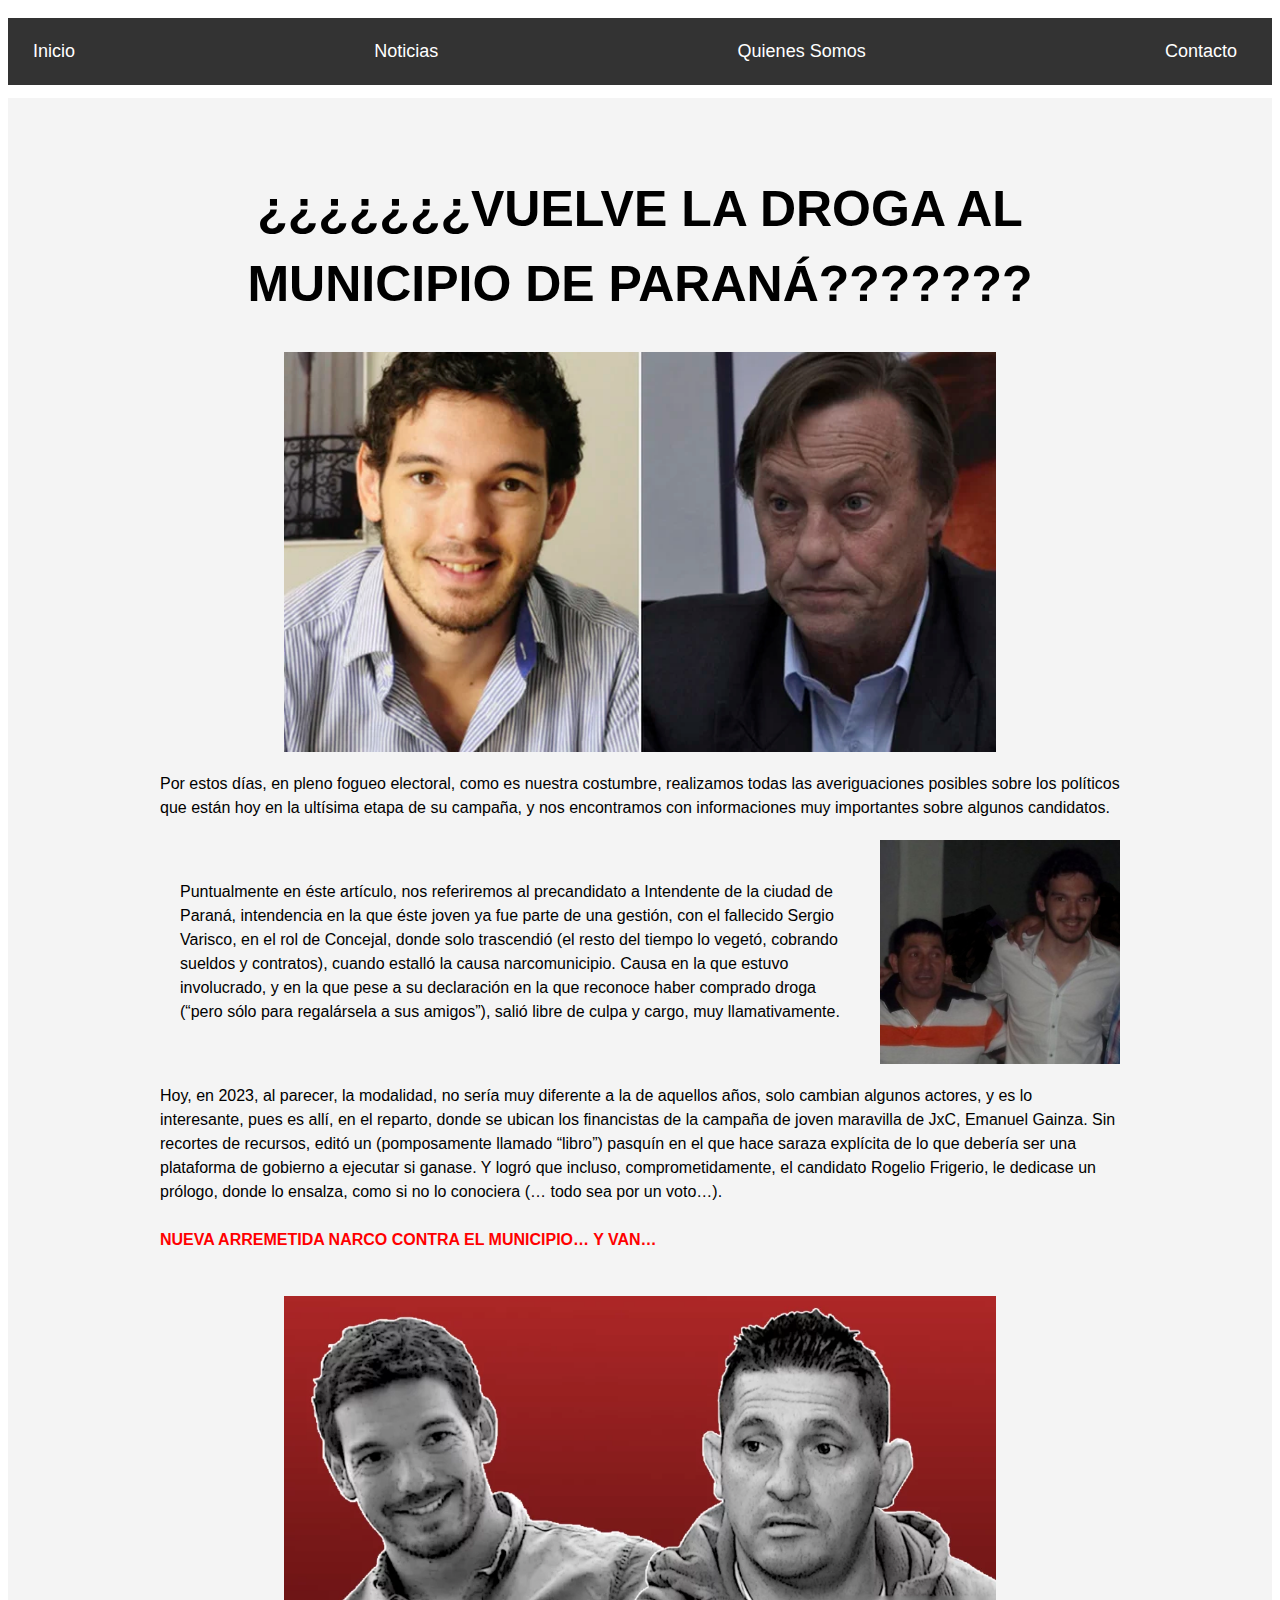
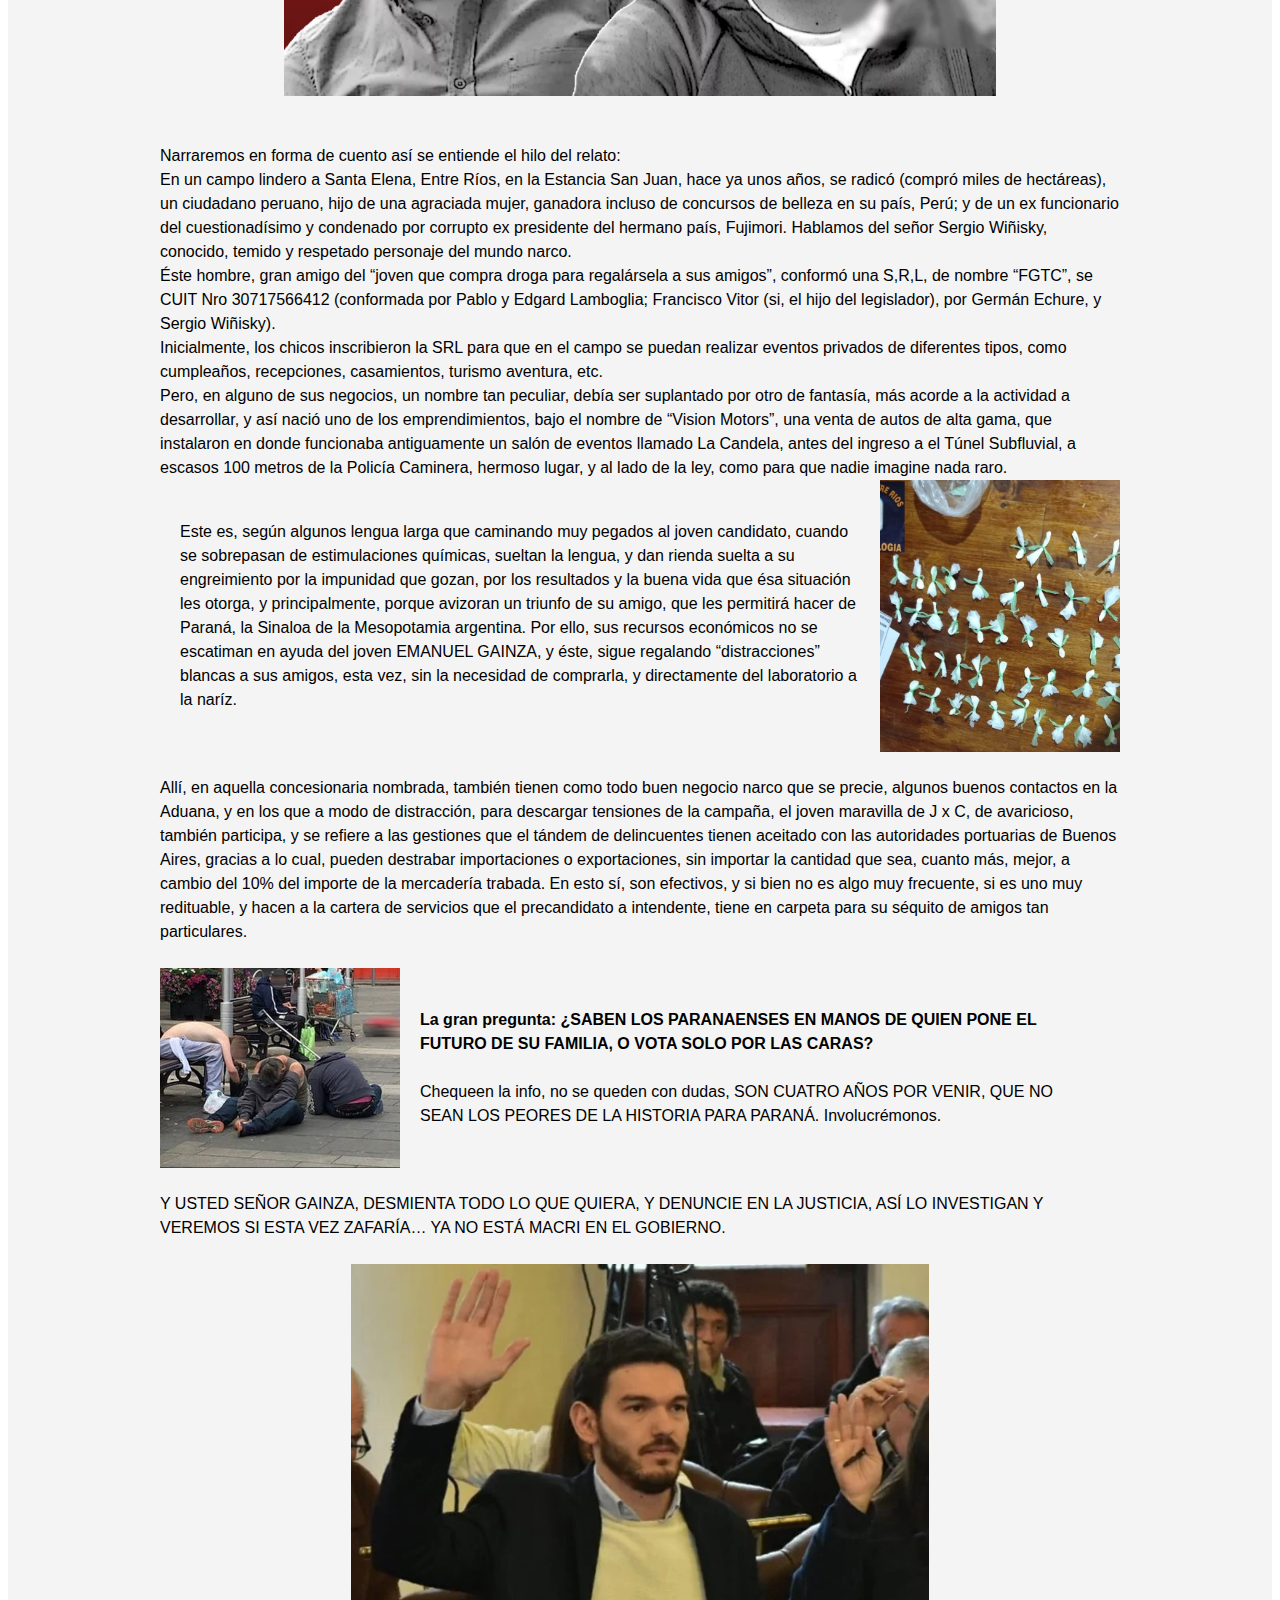
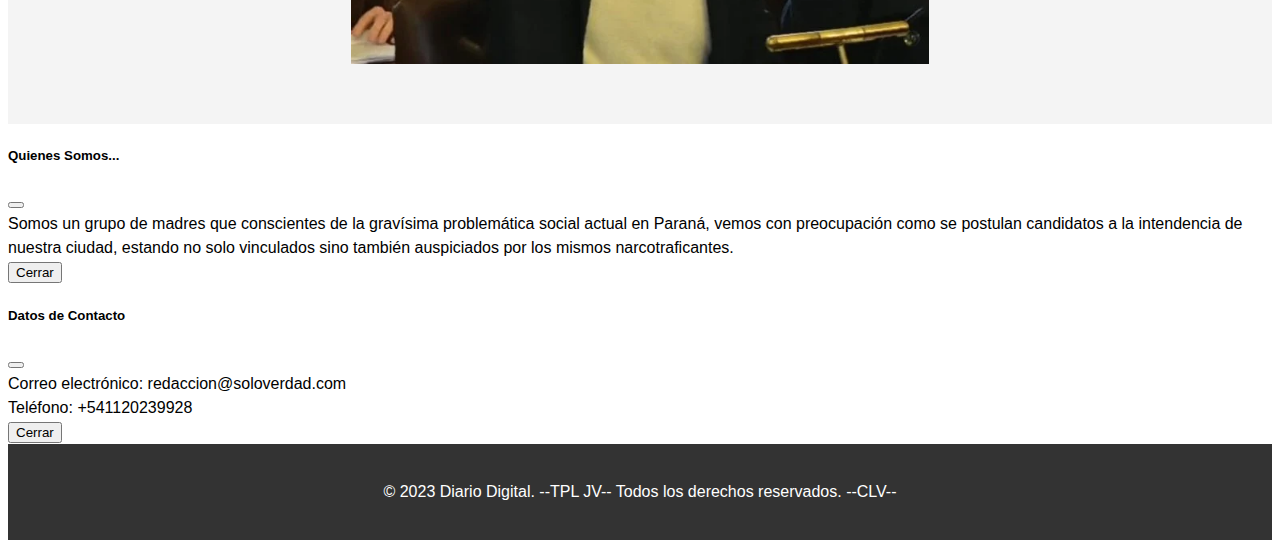
<file: Gainza=Droga/Gainza=Droga.html>
<!DOCTYPE html>
<html lang="en">

<head>
    <meta charset="UTF-8">
    <meta name="viewport" content="width=device-width, initial-scale=1.0">
    <link rel="stylesheet" href="styles2.css">
    <link href="https://cdn.jsdelivr.net/npm/bootstrap@5.0.2/dist/css/bootstrap.min.css" rel="stylesheet"
        integrity="sha384-EVSTQN3/azprG1Anm3QDgpJLIm9Nao0Yz1ztcQTwFspd3yD65VohhpuuCOmLASjC" crossorigin="anonymous">
    <title>Diario Digital Paraná</title>
</head>

<body>
    <header>
        <nav>
            <ul>
                <li><a href="../index.html">Inicio</a></li> <!-- ELEGIR A DONDE REDIRIGIR -->
                <li><a href="../Noticias.html">Noticias</a></li> <!-- ELEGIR A DONDE REDIRIGIR -->
                <li><a data-bs-toggle="modal" style="color:#fff;" data-bs-target="#staticBackdropOpinion">Quienes Somos</a></li> <!-- ELEGIR A DONDE REDIRIGIR -->
                <!-- SELECT INFO MODAL -->
                <li><a data-bs-toggle="modal" style="color:#fff;" data-bs-target="#staticBackdropContact">Contacto</a></li> <!-- ELEGIR A DONDE REDIRIGIR -->
                              <!-- SELECT INFO MODAL -->
            </ul>
        </nav>
    </header>

    <section class="news-section">
        <div class="container">
            <h1>¿¿¿¿¿¿¿VUELVE LA DROGA AL MUNICIPIO DE PARANÁ???????</h1>
            <h6></h6>

            <div class="image-landing">
                <img src="partida.webp" alt="luchi" class="img-fluid">
            </div>
            <p>
              Por estos días, en pleno fogueo electoral, como es nuestra costumbre, realizamos todas las averiguaciones posibles sobre los políticos que están hoy en la ultísima etapa de su campaña, y nos encontramos con informaciones muy importantes sobre algunos candidatos.
  
              <br>
              <div class="with-picture">
              <div class="content">
              <p> Puntualmente en éste artículo, nos referiremos al precandidato a Intendente de la ciudad de Paraná, intendencia en la que éste  joven ya fue parte de una gestión, con el fallecido Sergio Varisco, en el rol de Concejal, donde solo trascendió (el resto del tiempo lo vegetó, cobrando sueldos y contratos), cuando estalló la causa narcomunicipio. Causa en la que estuvo involucrado, y en la que pese a su declaración en la que reconoce haber comprado droga (“pero sólo para regalársela a sus amigos”), salió libre de culpa y cargo, muy llamativamente.
              </p>
              </div>
              <img src="gainzaycelis-1.jpg" alt="gainza con celis" class="img-fluid">
              </div>
            </p>
              <p>
              Hoy, en 2023, al parecer, la modalidad, no sería muy diferente a la de aquellos años, solo cambian algunos actores, y es lo interesante, pues es allí, en el reparto, donde se ubican los financistas de la campaña de joven maravilla de JxC, Emanuel Gainza. Sin recortes de recursos, editó un (pomposamente llamado “libro”) pasquín en el que hace saraza explícita de lo que debería ser una plataforma de gobierno a ejecutar si ganase. Y logró que incluso, comprometidamente, el candidato Rogelio Frigerio, le dedicase un prólogo, donde lo ensalza, como si no lo conociera (… todo sea por un voto…).
              <br><br>

              <strong style="color: red
              ;">NUEVA ARREMETIDA NARCO CONTRA EL MUNICIPIO… Y VAN…</strong>
              <br><br>
              <div class="image-landing">
                <img src="gainza celis.webp" alt="luchi" class="img-fluid">
            </div>
              <br><br>

              Narraremos en forma de cuento así se entiende el hilo del relato:
              <br>
              En un campo lindero a Santa Elena, Entre Ríos, en la Estancia San Juan, hace ya unos años, se radicó (compró miles de hectáreas), un ciudadano peruano, hijo de una agraciada mujer, ganadora incluso de concursos de belleza en su país, Perú; y de un ex funcionario del cuestionadísimo y condenado por corrupto ex presidente del hermano país, Fujimori. Hablamos del señor Sergio Wiñisky, conocido, temido y respetado personaje del mundo narco.
              <br>
              Éste hombre, gran amigo del “joven que compra droga para regalársela a sus amigos”, conformó una S,R,L, de nombre “FGTC”, se CUIT Nro 30717566412 (conformada por Pablo y Edgard Lamboglia; Francisco Vitor (si, el hijo del legislador), por Germán Echure, y Sergio Wiñisky).
              <br>
              Inicialmente, los chicos inscribieron la SRL para que en el campo se puedan realizar eventos privados de diferentes tipos, como cumpleaños, recepciones,  casamientos, turismo aventura, etc. 
              <br>
              Pero, en alguno de sus negocios, un nombre tan peculiar, debía ser suplantado por otro de fantasía, más acorde a la actividad a desarrollar, y así nació uno de los emprendimientos, bajo el nombre de “Vision Motors”, una venta de autos de alta gama, que instalaron en donde funcionaba antiguamente un salón de eventos llamado La Candela, antes del ingreso a el Túnel Subfluvial, a escasos 100 metros de la Policía Caminera, hermoso lugar, y al lado de la ley, como para que nadie imagine nada raro.
              <br>
              <div class="with-picture">
                <div class="content">
                <p>               Este es, según algunos lengua larga que caminando muy pegados al joven candidato, cuando se sobrepasan de estimulaciones químicas, sueltan la lengua, y dan rienda suelta a su engreimiento por la impunidad que gozan, por los resultados y la buena vida que ésa situación les otorga, y principalmente, porque avizoran un triunfo de su amigo, que les permitirá hacer de Paraná, la Sinaloa de la Mesopotamia argentina. Por ello, sus recursos económicos no se escatiman en ayuda del joven EMANUEL GAINZA, y éste, sigue regalando “distracciones” blancas a sus amigos, esta vez, sin la necesidad de comprarla, y directamente del laboratorio a la naríz.
                </p>
                </div>
                <img src="droga.jpg" alt="gainza con celis" class="img-fluid">
                </div>
              <br>
              Allí, en aquella concesionaria nombrada, también tienen como todo buen negocio narco que se precie, algunos buenos contactos en la Aduana, y en los que a modo de distracción, para descargar tensiones de la campaña, el joven maravilla de J x C, de avaricioso, también participa, y se refiere a las gestiones que el tándem de delincuentes tienen aceitado con las autoridades portuarias de Buenos Aires, gracias a lo cual, pueden destrabar importaciones o exportaciones, sin importar la cantidad que sea, cuanto más, mejor, a cambio del 10% del importe de la mercadería trabada. En esto sí, son efectivos, y si bien no es algo muy frecuente, si es uno muy redituable, y hacen a la cartera de servicios que el precandidato a intendente, tiene en carpeta para su séquito de amigos tan particulares.
              <br><br>
              <div class="with-picture">
                <img src="drogados.jpg" alt="gainza con celis" class="img-fluid">
                <div class="content">
                <p>  <strong>La gran pregunta: ¿SABEN LOS PARANAENSES EN MANOS DE QUIEN PONE EL FUTURO DE SU FAMILIA, O VOTA SOLO POR LAS CARAS?</strong>
                  <br><br>
                  Chequeen la info, no se queden con dudas, SON CUATRO AÑOS POR VENIR, QUE NO SEAN LOS PEORES DE LA HISTORIA PARA PARANÁ. Involucrémonos.
                  <br>
                </p>
                </div>
                
                </div>
             <br>
              Y USTED SEÑOR GAINZA, DESMIENTA TODO LO QUE QUIERA, Y DENUNCIE EN LA JUSTICIA, ASÍ LO INVESTIGAN Y VEREMOS SI ESTA VEZ ZAFARÍA… YA NO ESTÁ MACRI EN EL GOBIERNO.
              <br><br>
              <div class="image-landing">
                <img src="gainzatribunal.webp" alt="luchi" class="img-fluid">
            </div>
            
            </p> 



        </div>
    </section>

      <!-- Modal Quienes Somos-->
  <div class="modal fade" id="staticBackdropOpinion" data-bs-backdrop="static" data-bs-keyboard="false" tabindex="-1" aria-labelledby="staticBackdropLabel" aria-hidden="true">
    <div class="modal-dialog">
      <div class="modal-content">
        <div class="modal-header">
          <h5 class="modal-title" id="staticBackdropLabel">Quienes Somos...</h5>
          <button type="button" class="btn-close" data-bs-dismiss="modal" aria-label="Close"></button>
        </div>
        <div class="modal-body">
          Somos un grupo de madres que conscientes de la gravísima problemática social actual en Paraná, vemos con preocupación como se postulan candidatos a la intendencia de nuestra ciudad, estando no solo vinculados sino también auspiciados por los mismos narcotraficantes.
        </div>
        <div class="modal-footer">
          <button type="button" class="btn btn-secondary" data-bs-dismiss="modal">Cerrar</button>
          <!-- <button type="button" class="btn btn-primary">Understood</button> -->
        </div>
      </div>
    </div>
  </div>
  <!-- Modal Contact-->
  <div class="modal fade" id="staticBackdropContact" data-bs-backdrop="static" data-bs-keyboard="false" tabindex="-1" aria-labelledby="staticBackdropLabel" aria-hidden="true">
    <div class="modal-dialog">
      <div class="modal-content">
        <div class="modal-header">
          <h5 class="modal-title" id="staticBackdropLabel">Datos de Contacto</h5>
          <button type="button" class="btn-close" data-bs-dismiss="modal" aria-label="Close"></button>
        </div>
        <div class="modal-body">
          Correo electrónico: redaccion@soloverdad.com
          <br>
          Teléfono: +541120239928
        </div>
        <div class="modal-footer">
          <button type="button" class="btn btn-secondary" data-bs-dismiss="modal">Cerrar</button>
        </div>
      </div>
    </div>
  </div>
    <footer>
        <p>&copy; 2023 Diario Digital. --TPL JV-- Todos los derechos reservados. --CLV--</p>
    </footer>

    <script src="https://cdn.jsdelivr.net/npm/@popperjs/core@2.9.2/dist/umd/popper.min.js"
        integrity="sha384-IQsoLXl5PILFhosVNubq5LC7Qb9DXgDA9i+tQ8Zj3iwWAwPtgFTxbJ8NT4GN1R8p"
        crossorigin="anonymous"></script>
    <script src="https://cdn.jsdelivr.net/npm/bootstrap@5.0.2/dist/js/bootstrap.min.js"
        integrity="sha384-cVKIPhGWiC2Al4u+LWgxfKTRIcfu0JTxR+EQDz/bgldoEyl4H0zUF0QKbrJ0EcQF"
        crossorigin="anonymous"></script>
</body>

</html>
</file>
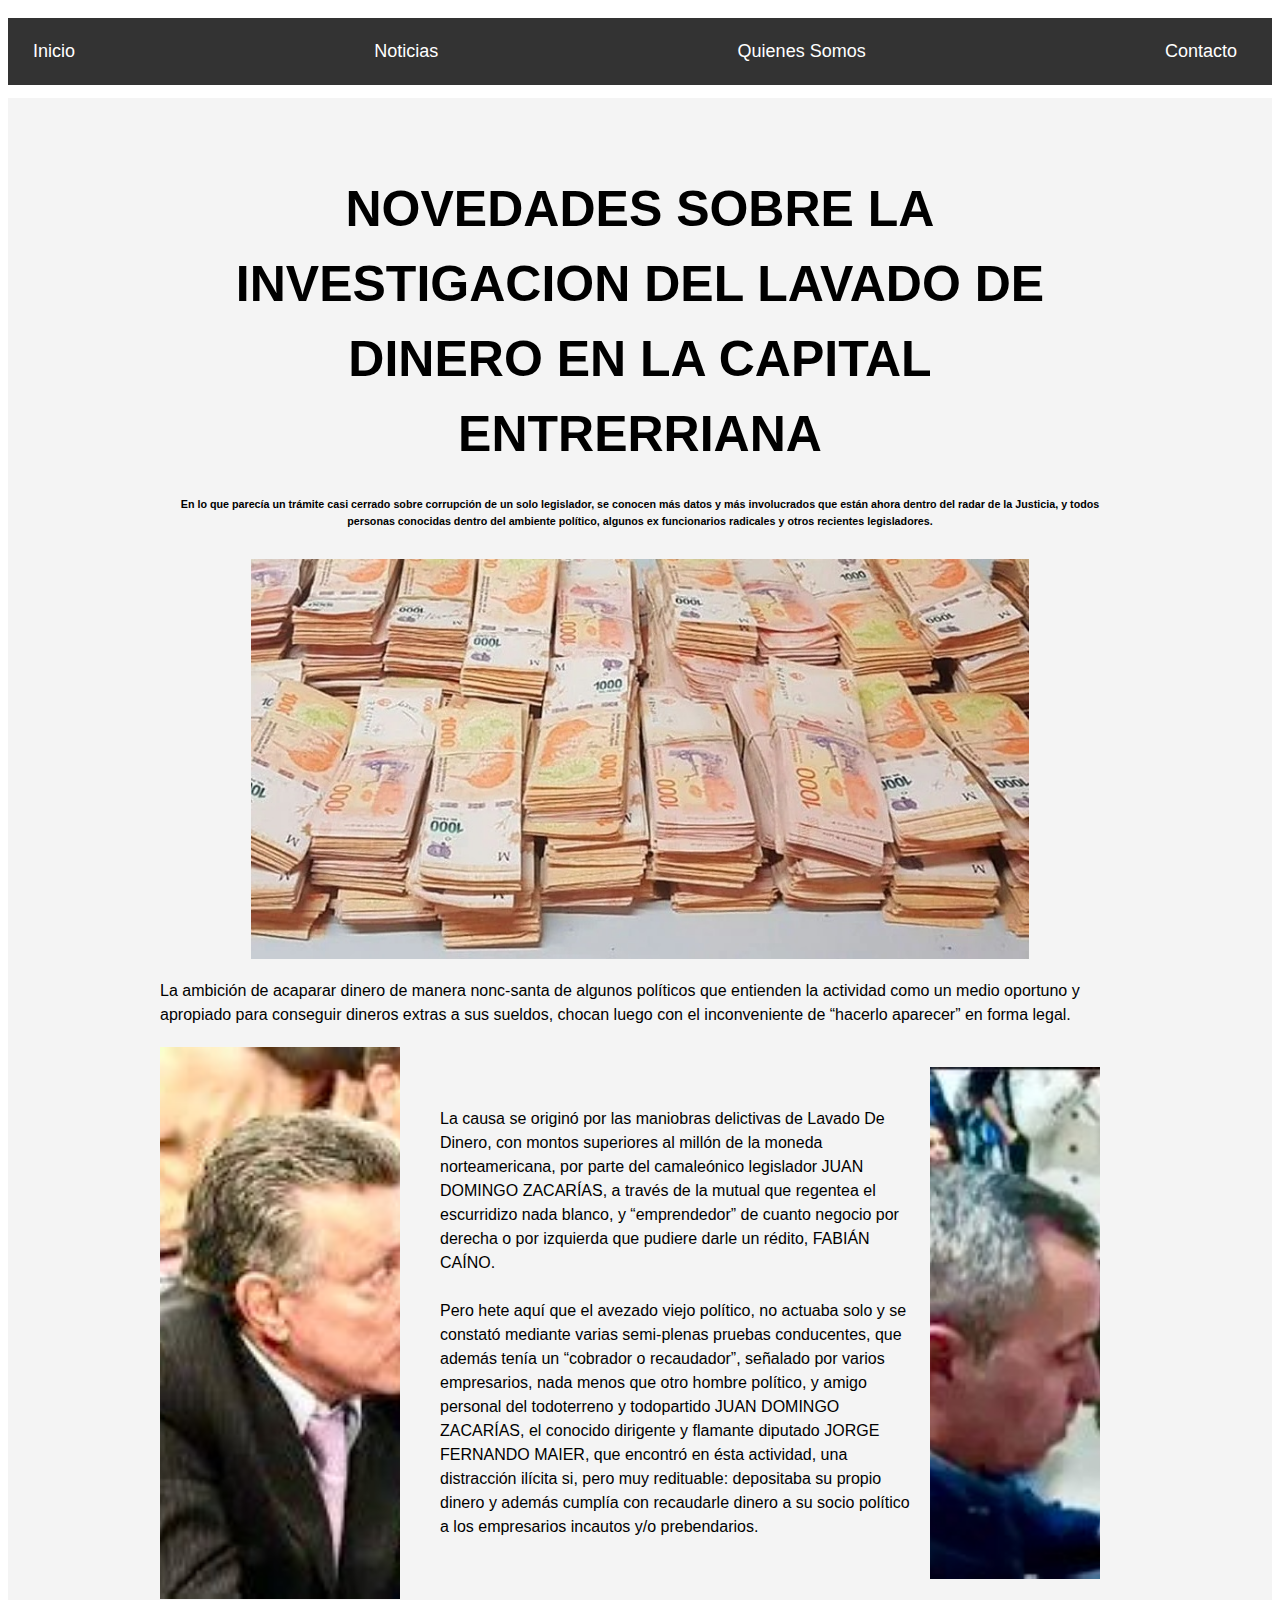
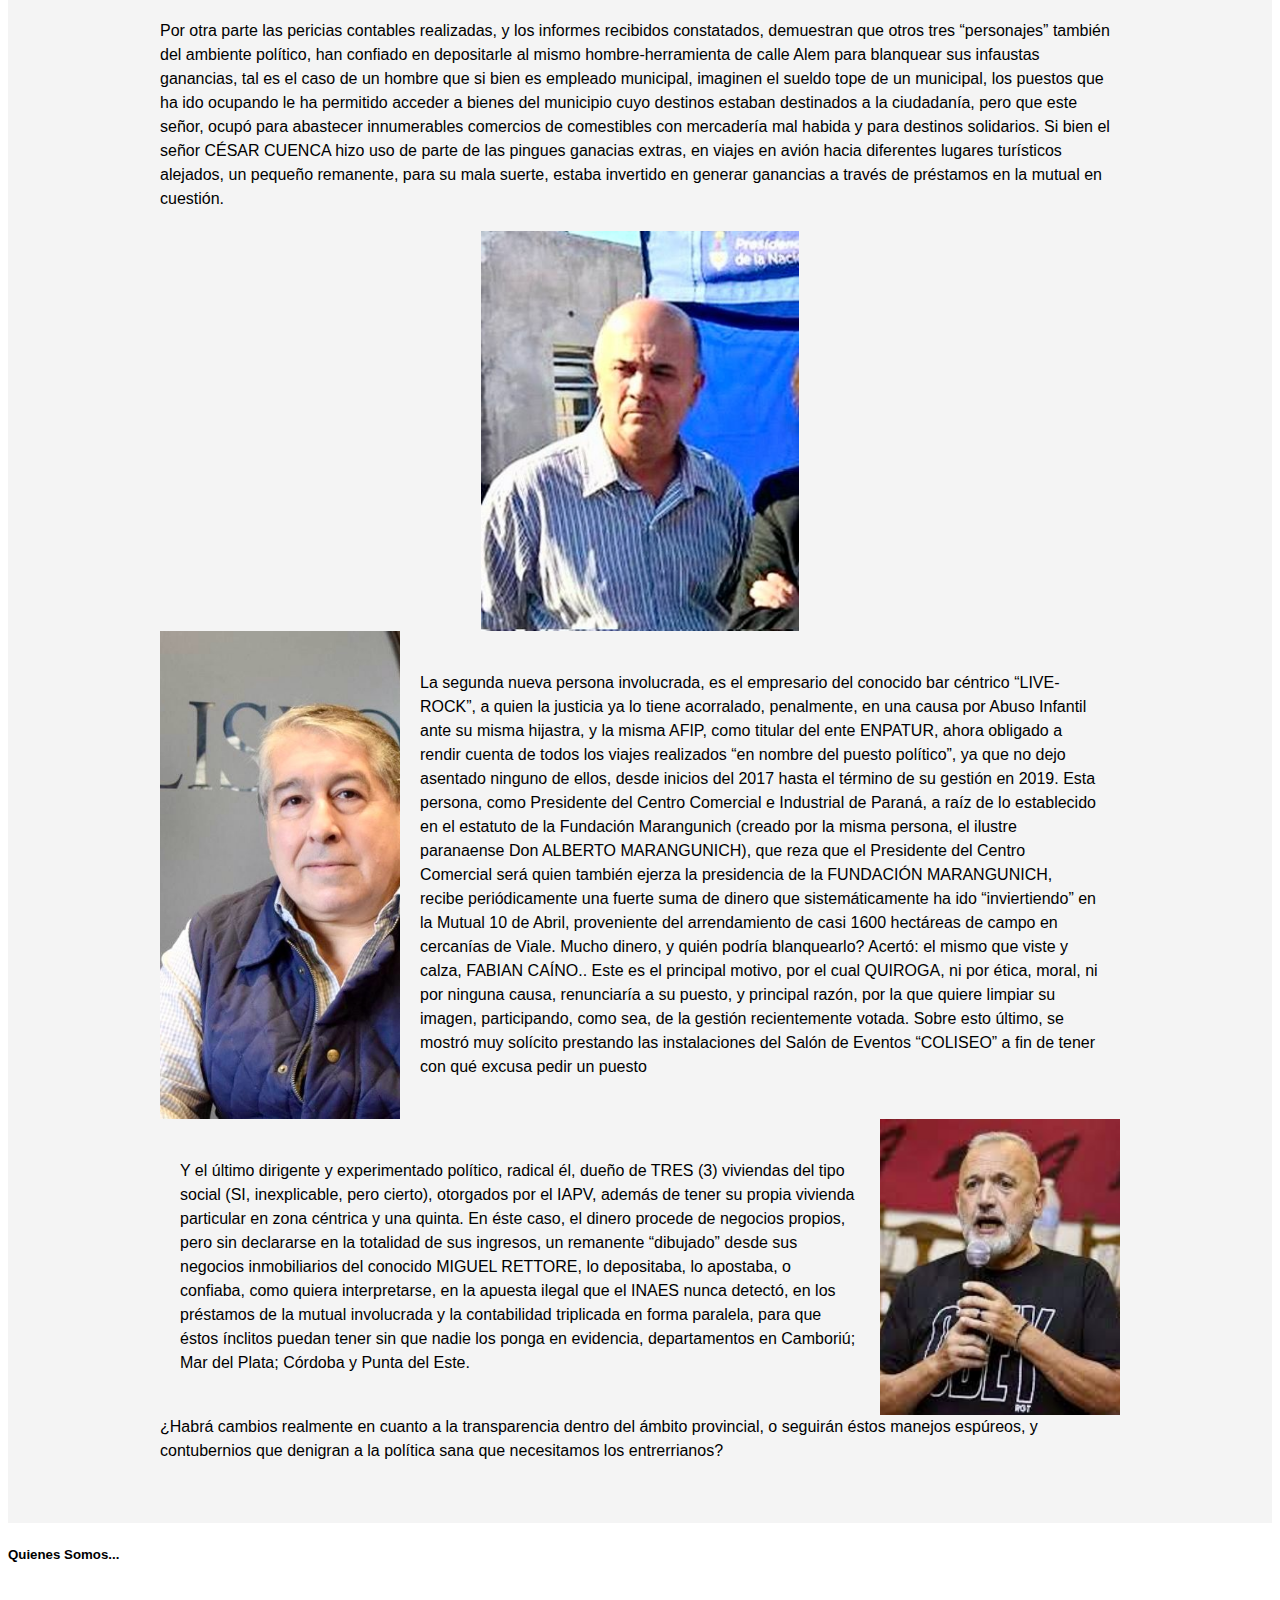
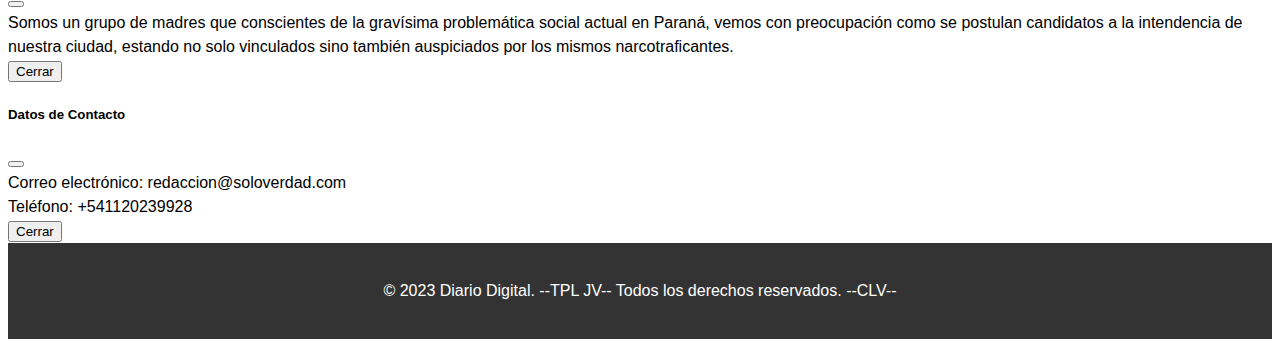
<file: Lavado-De-Dinero-Parana/Novedades.html>
<!DOCTYPE html>
<html lang="en">

<head>
    <meta charset="UTF-8">
    <meta name="viewport" content="width=device-width, initial-scale=1.0">
    <link rel="stylesheet" href="styles1.css">
    <link href="https://cdn.jsdelivr.net/npm/bootstrap@5.0.2/dist/css/bootstrap.min.css" rel="stylesheet"
        integrity="sha384-EVSTQN3/azprG1Anm3QDgpJLIm9Nao0Yz1ztcQTwFspd3yD65VohhpuuCOmLASjC" crossorigin="anonymous">
    <title>Diario Digital Paraná</title>
</head>

<body>
    <header>
        <nav>
            <ul>
                <li><a href="../index.html">Inicio</a></li> <!-- ELEGIR A DONDE REDIRIGIR -->
                <li><a href="../Noticias.html">Noticias</a></li> <!-- ELEGIR A DONDE REDIRIGIR -->
                <li><a data-bs-toggle="modal" style="color:#fff;" data-bs-target="#staticBackdropOpinion">Quienes Somos</a></li> <!-- ELEGIR A DONDE REDIRIGIR -->
                <!-- SELECT INFO MODAL -->
                <li><a data-bs-toggle="modal" style="color:#fff;" data-bs-target="#staticBackdropContact">Contacto</a></li> <!-- ELEGIR A DONDE REDIRIGIR -->
                              <!-- SELECT INFO MODAL -->
            </ul>
        </nav>
    </header>

    <section class="news-section">
        <div class="container">
            <h1>NOVEDADES SOBRE LA INVESTIGACION DEL LAVADO DE DINERO EN LA CAPITAL ENTRERRIANA</h1>
            <h6>En lo que parecía un trámite casi cerrado sobre corrupción de un solo legislador, se conocen más datos y más involucrados que están ahora dentro del radar de la Justicia, y todos personas conocidas dentro del ambiente político, algunos ex funcionarios radicales y otros recientes legisladores.</h6>

            <div class="image-landing">
                <img src="dinerosucio.jpg" alt="luchi" class="img-fluid">
            </div>
            <p>

La ambición de acaparar dinero de manera nonc-santa de algunos políticos que entienden la actividad como un medio oportuno y apropiado para conseguir dineros extras a sus sueldos, chocan luego con el inconveniente de “hacerlo aparecer” en forma legal.

<div class="with-picture">
  <img src="Zacarias.jpeg" alt="Zacarias" class="img-fluid">
<div class="content">
  <div class="with-picture">
    <div class="content">
      <p>
        
        La causa se originó por las maniobras delictivas de Lavado De Dinero, con montos superiores al millón de la moneda norteamericana, por parte del camaleónico legislador JUAN DOMINGO ZACARÍAS, a través de la mutual que regentea el escurridizo nada blanco, y “emprendedor” de cuanto negocio por derecha o por izquierda que pudiere darle un rédito, FABIÁN CAÍNO.
        <br><br>
        Pero hete aquí que el avezado viejo político, no actuaba solo y se constató mediante varias semi-plenas pruebas conducentes, que además tenía un “cobrador o recaudador”, señalado por varios empresarios, nada menos que otro hombre político, y amigo personal del todoterreno y todopartido JUAN DOMINGO ZACARÍAS, el conocido dirigente y flamante diputado JORGE FERNANDO MAIER, que encontró en ésta actividad, una distracción ilícita si, pero muy redituable: depositaba su propio dinero y además cumplía con recaudarle dinero a su socio político a los empresarios incautos y/o prebendarios.
      </p>
      </div>
    <img src="Meier.jpeg" alt="Meier" class="img-fluid">
  
  </div>
</div>
</div>



    <p>
      
      Por otra parte las pericias contables realizadas, y los informes recibidos constatados, demuestran que otros tres “personajes” también del ambiente político, han confiado en depositarle al mismo hombre-herramienta de calle Alem para blanquear sus infaustas ganancias, tal es el caso de un hombre que si bien es empleado municipal, imaginen el sueldo tope de un municipal, los puestos que ha ido ocupando le ha permitido acceder a bienes del municipio cuyo destinos estaban destinados a la ciudadanía, pero que este señor, ocupó para abastecer innumerables comercios de comestibles con mercadería mal habida y para destinos solidarios. Si bien el señor CÉSAR CUENCA hizo uso de parte de las pingues ganacias extras, en viajes en avión hacia diferentes lugares turísticos alejados, un pequeño remanente, para su mala suerte, estaba invertido en generar ganancias a través de préstamos en la mutual en cuestión.
  
    </p>
  
<div class="image-landing">
  <img src="Cuenca.jpeg" alt="Cuenca" class="img-fluid">
</div>


<div class="with-picture">
  <img src="Quiroga.jpeg" alt="Quiroga" class="img-fluid">
  <div class="content">
    <p>
      La segunda nueva persona involucrada, es el empresario del conocido bar céntrico “LIVE-ROCK”, a quien la justicia ya lo tiene acorralado, penalmente, en una causa por Abuso Infantil ante su misma hijastra, y la misma AFIP, como titular del ente ENPATUR, ahora obligado a rendir cuenta de todos los viajes realizados “en nombre del puesto político”, ya que no dejo asentado ninguno de ellos, desde inicios del 2017 hasta el término de su gestión en 2019. Esta persona, como Presidente del Centro Comercial e Industrial de Paraná, a raíz de lo establecido en el estatuto de la Fundación Marangunich (creado por la misma persona, el ilustre paranaense Don ALBERTO MARANGUNICH), que reza que el Presidente del Centro Comercial será quien también ejerza la presidencia de la FUNDACIÓN MARANGUNICH, recibe periódicamente una fuerte suma de dinero que sistemáticamente ha ido “inviertiendo” en la Mutual 10 de Abril, proveniente del arrendamiento de casi 1600 hectáreas de campo en cercanías de Viale. Mucho dinero, y quién podría blanquearlo? Acertó: el mismo que viste y calza, FABIAN CAÍNO.. Este es el principal motivo, por el cual QUIROGA, ni por ética, moral, ni por ninguna causa, renunciaría a su puesto, y principal razón, por la que quiere limpiar su imagen, participando, como sea, de la gestión recientemente votada. Sobre esto último, se mostró muy solícito prestando las instalaciones del Salón de Eventos “COLISEO” a fin de tener con qué excusa pedir un puesto
    </p>
    </div>
  

</div>


<div class="with-picture">
  <div class="content">
    <p>
      
      Y el último dirigente y experimentado político, radical él, dueño de TRES (3) viviendas del tipo social (SI, inexplicable, pero cierto), otorgados por el IAPV, además de tener su propia vivienda particular en zona céntrica y una quinta. En éste caso, el dinero procede de negocios propios, pero sin declararse en la totalidad de sus ingresos, un remanente “dibujado” desde sus negocios inmobiliarios del conocido MIGUEL RETTORE, lo depositaba, lo apostaba, o confiaba, como quiera interpretarse, en la apuesta ilegal que el INAES nunca detectó, en los préstamos de la mutual involucrada y la contabilidad triplicada en forma paralela, para que éstos ínclitos puedan tener sin que nadie los ponga en evidencia, departamentos en Camboriú; Mar del Plata; Córdoba y Punta del Este.
    </p>
    </div>
  <img src="Retore.jpeg" alt="Retore" class="img-fluid">

</div>



¿Habrá cambios realmente en cuanto a la transparencia dentro del ámbito provincial, o seguirán éstos manejos espúreos, y contubernios que denigran a la política sana que necesitamos los entrerrianos?

            </p> 



        </div>
    </section>

      <!-- Modal Quienes Somos-->
  <div class="modal fade" id="staticBackdropOpinion" data-bs-backdrop="static" data-bs-keyboard="false" tabindex="-1" aria-labelledby="staticBackdropLabel" aria-hidden="true">
    <div class="modal-dialog">
      <div class="modal-content">
        <div class="modal-header">
          <h5 class="modal-title" id="staticBackdropLabel">Quienes Somos...</h5>
          <button type="button" class="btn-close" data-bs-dismiss="modal" aria-label="Close"></button>
        </div>
        <div class="modal-body">
          Somos un grupo de madres que conscientes de la gravísima problemática social actual en Paraná, vemos con preocupación como se postulan candidatos a la intendencia de nuestra ciudad, estando no solo vinculados sino también auspiciados por los mismos narcotraficantes.
        </div>
        <div class="modal-footer">
          <button type="button" class="btn btn-secondary" data-bs-dismiss="modal">Cerrar</button>
          <!-- <button type="button" class="btn btn-primary">Understood</button> -->
        </div>
      </div>
    </div>
  </div>
  <!-- Modal Contact-->
  <div class="modal fade" id="staticBackdropContact" data-bs-backdrop="static" data-bs-keyboard="false" tabindex="-1" aria-labelledby="staticBackdropLabel" aria-hidden="true">
    <div class="modal-dialog">
      <div class="modal-content">
        <div class="modal-header">
          <h5 class="modal-title" id="staticBackdropLabel">Datos de Contacto</h5>
          <button type="button" class="btn-close" data-bs-dismiss="modal" aria-label="Close"></button>
        </div>
        <div class="modal-body">
          Correo electrónico: redaccion@soloverdad.com
          <br>
          Teléfono: +541120239928
        </div>
        <div class="modal-footer">
          <button type="button" class="btn btn-secondary" data-bs-dismiss="modal">Cerrar</button>
        </div>
      </div>
    </div>
  </div>
    <footer>
        <p>&copy; 2023 Diario Digital. --TPL JV-- Todos los derechos reservados. --CLV--</p>
    </footer>

    <script src="https://cdn.jsdelivr.net/npm/@popperjs/core@2.9.2/dist/umd/popper.min.js"
        integrity="sha384-IQsoLXl5PILFhosVNubq5LC7Qb9DXgDA9i+tQ8Zj3iwWAwPtgFTxbJ8NT4GN1R8p"
        crossorigin="anonymous"></script>
    <script src="https://cdn.jsdelivr.net/npm/bootstrap@5.0.2/dist/js/bootstrap.min.js"
        integrity="sha384-cVKIPhGWiC2Al4u+LWgxfKTRIcfu0JTxR+EQDz/bgldoEyl4H0zUF0QKbrJ0EcQF"
        crossorigin="anonymous"></script>
</body>

</html>
</file>
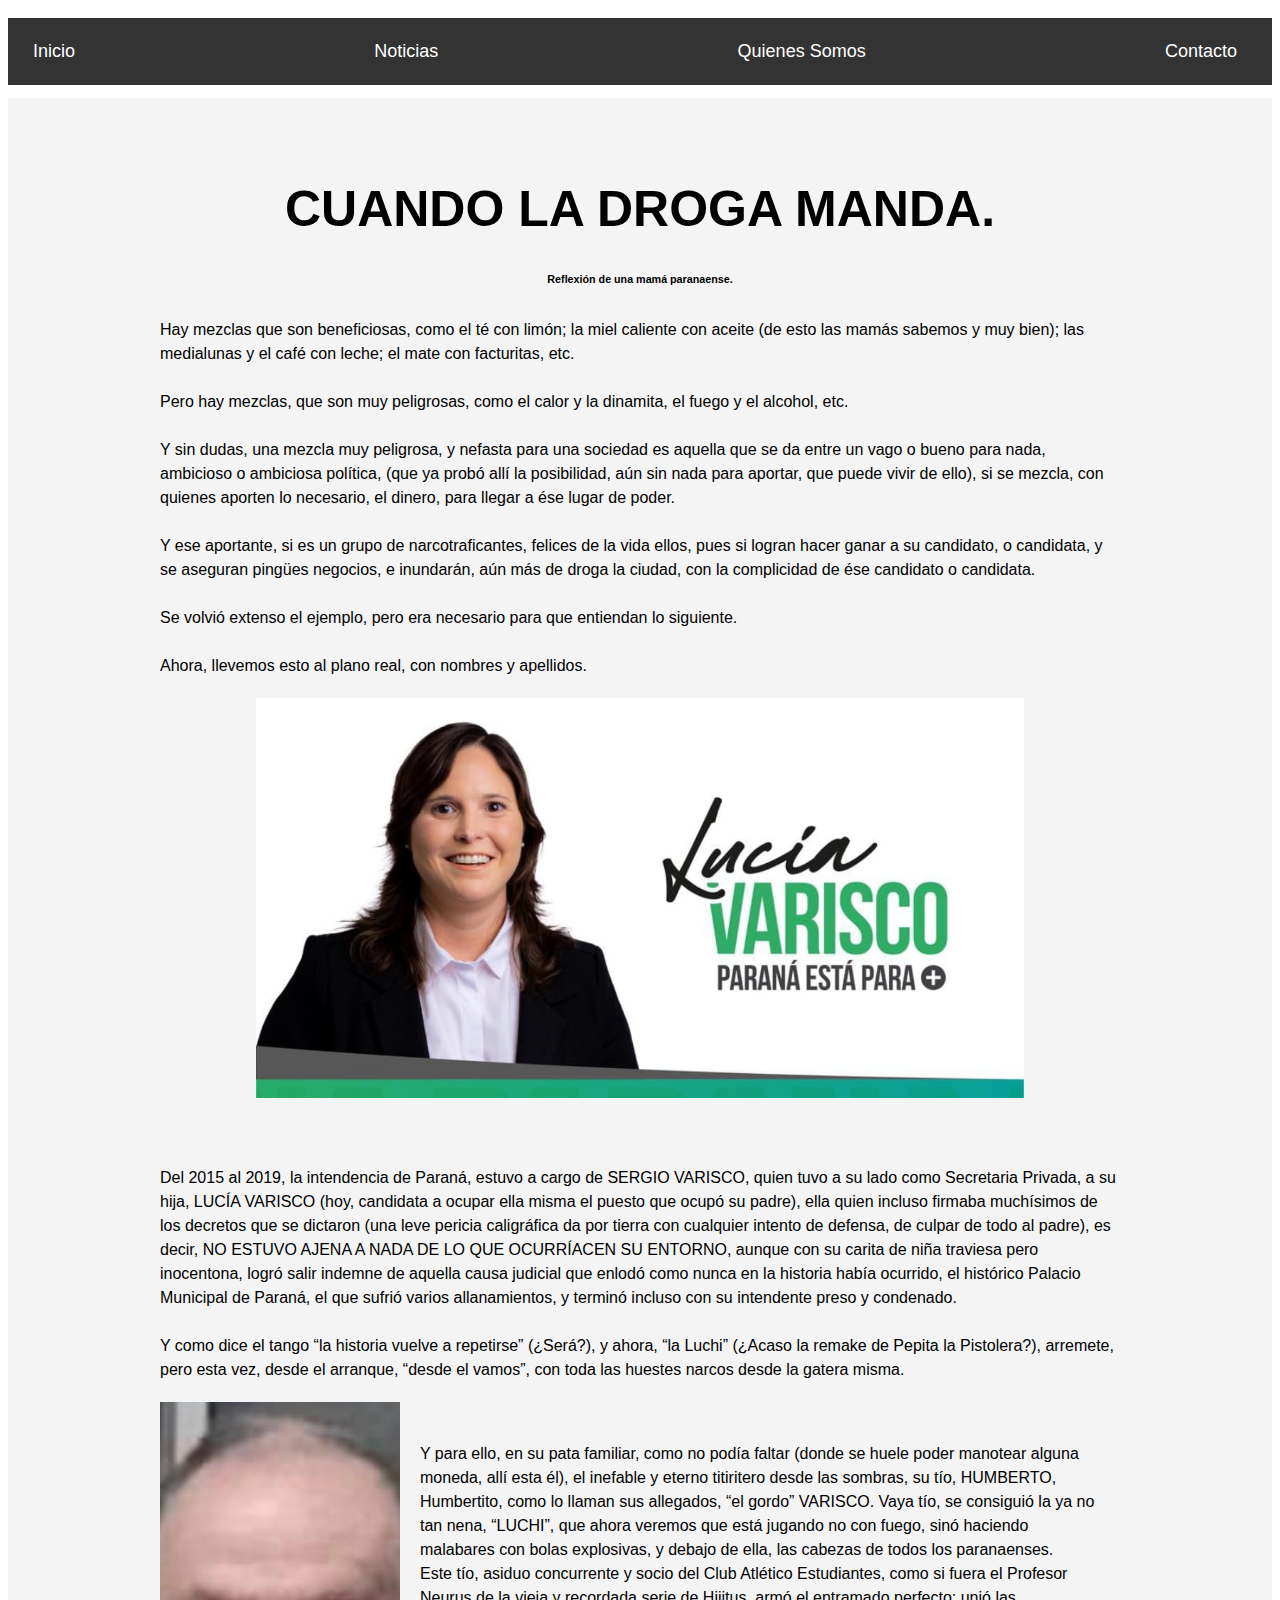
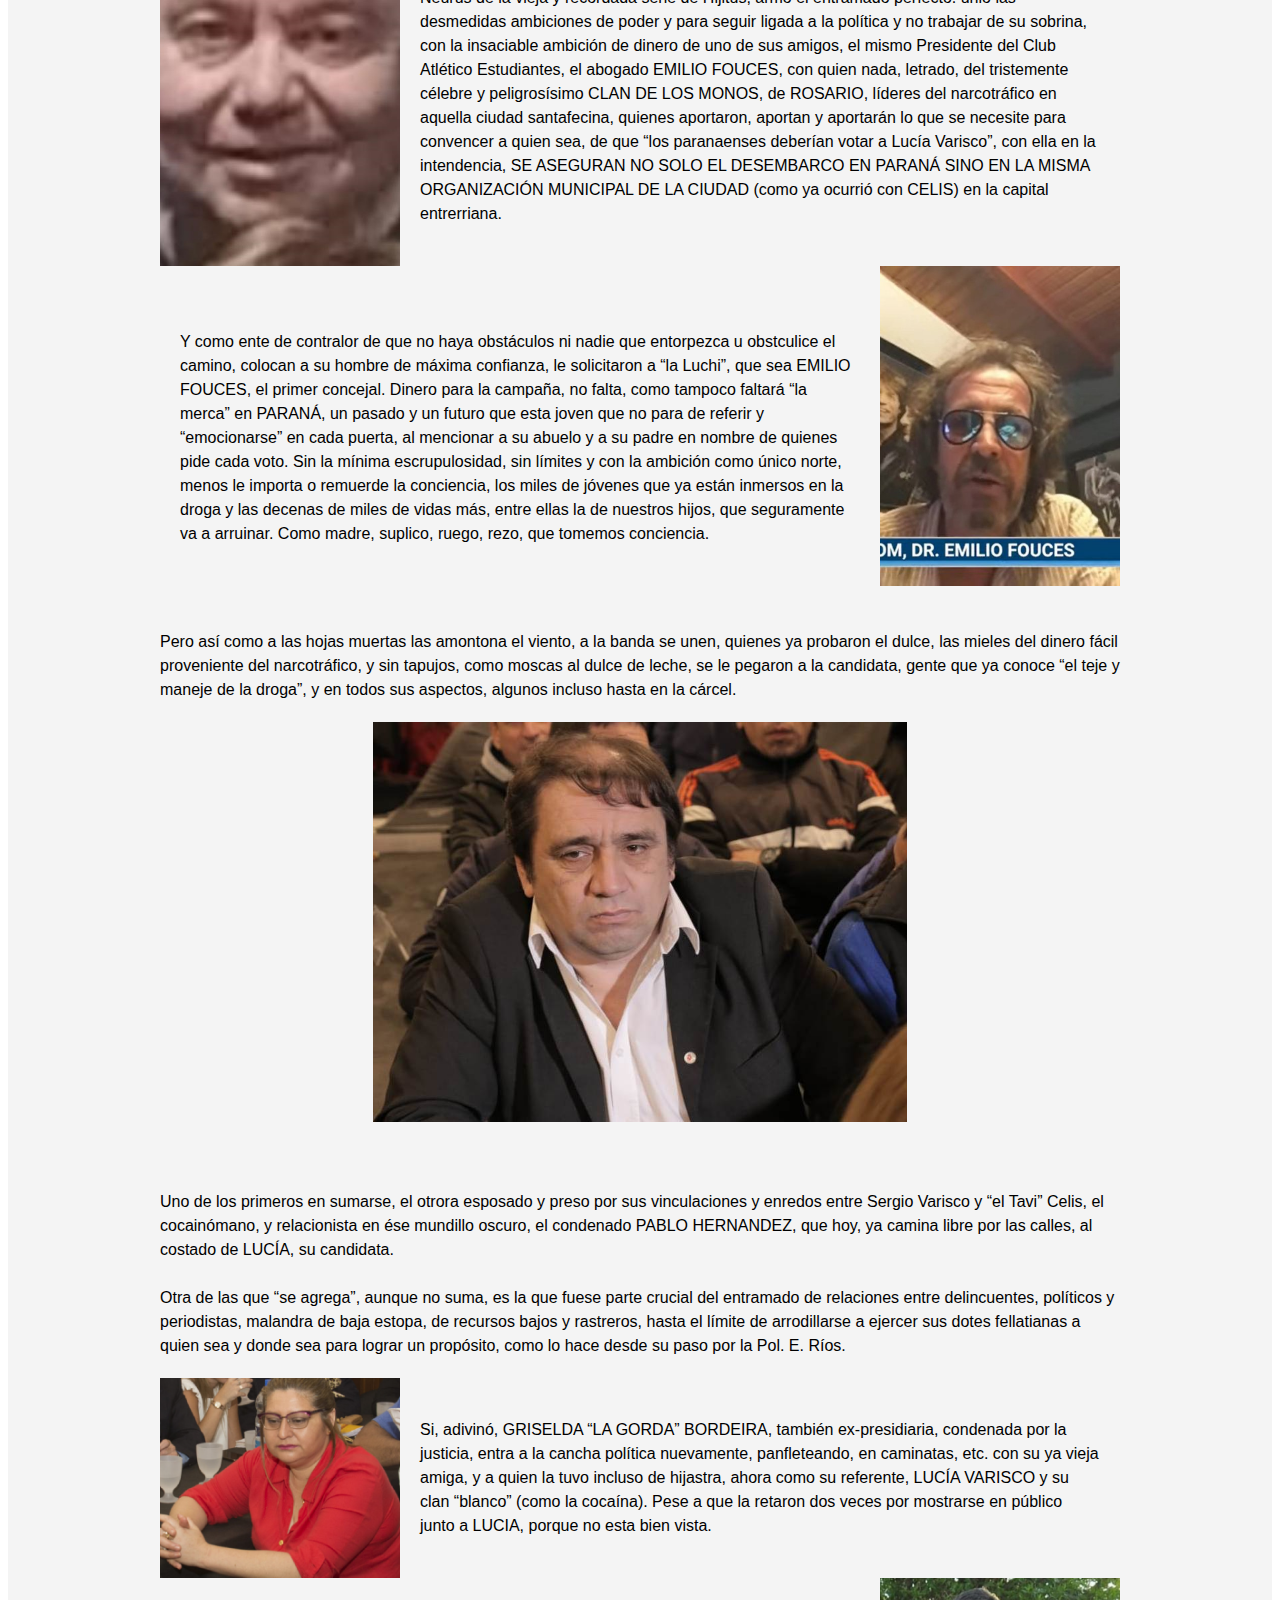
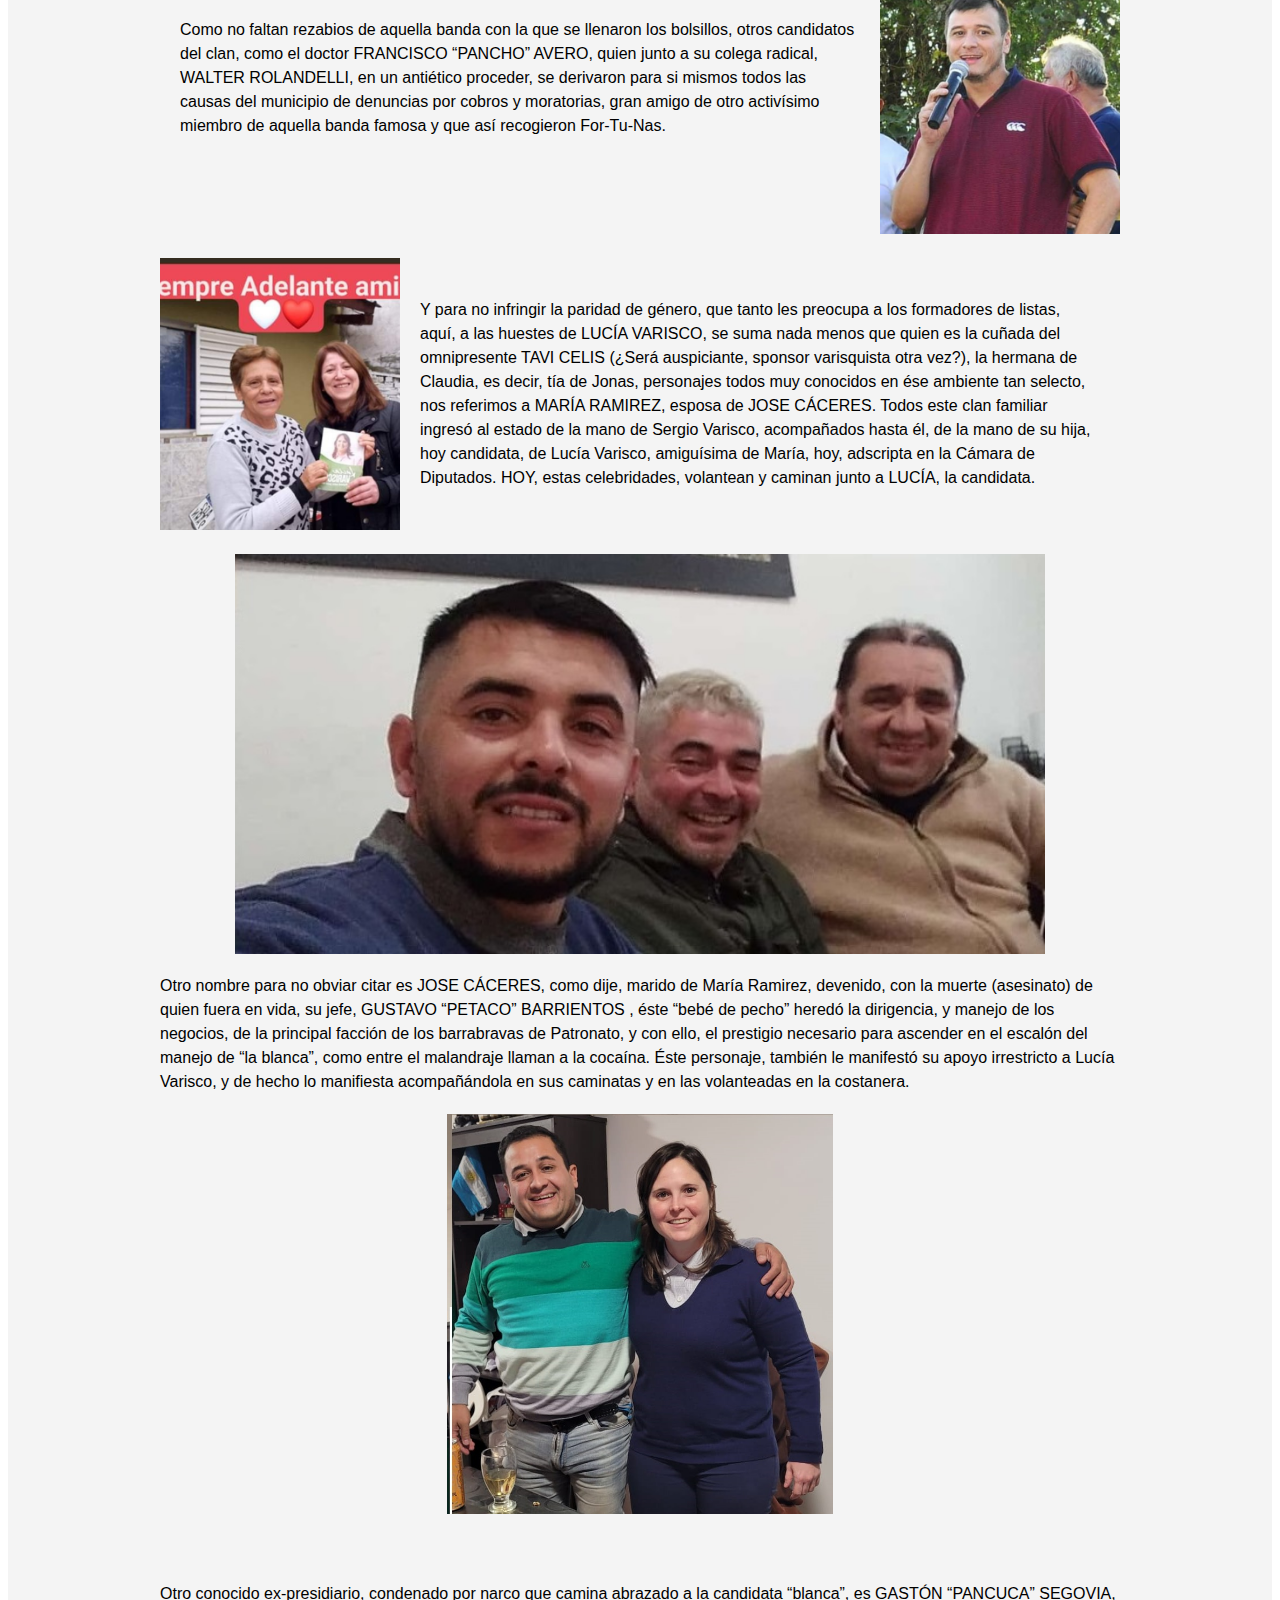
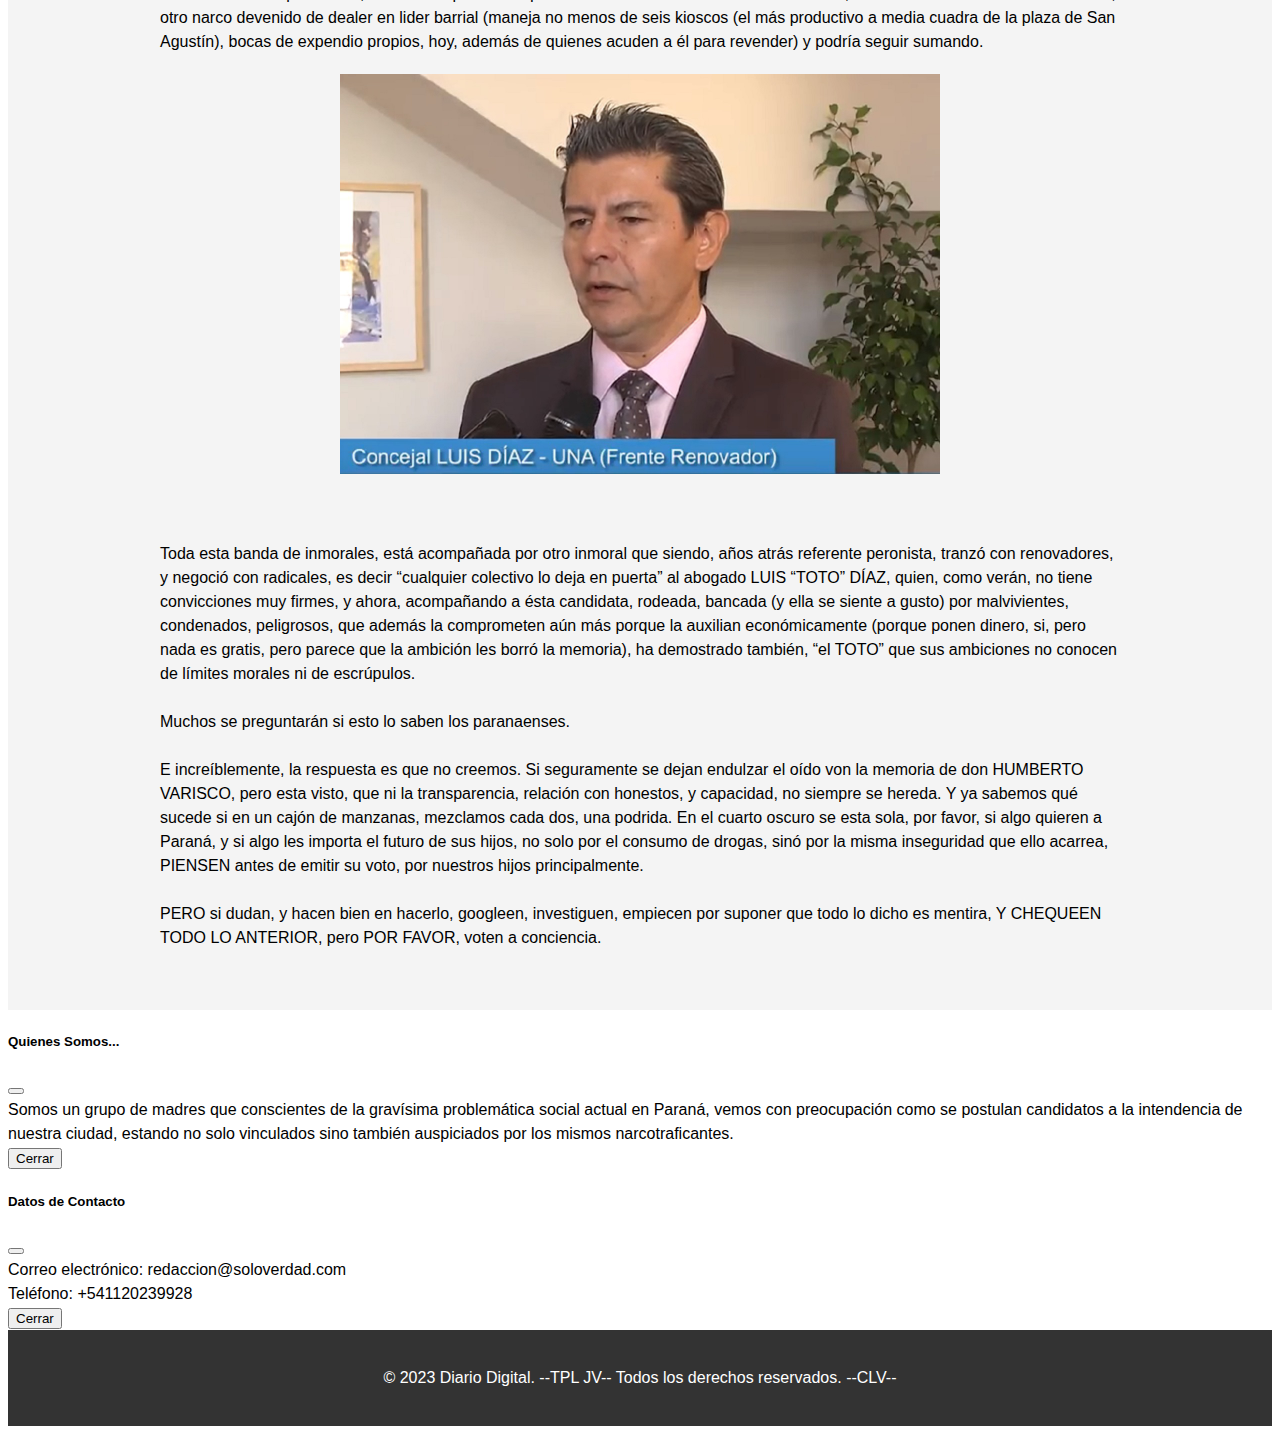
<file: Noticia-luchi-droga-en-parana/DrogaEnParana.html>
<!DOCTYPE html>
<html lang="en">

<head>
    <meta charset="UTF-8">
    <meta name="viewport" content="width=device-width, initial-scale=1.0">
    <link rel="stylesheet" href="styles1.css">
    <link href="https://cdn.jsdelivr.net/npm/bootstrap@5.0.2/dist/css/bootstrap.min.css" rel="stylesheet"
        integrity="sha384-EVSTQN3/azprG1Anm3QDgpJLIm9Nao0Yz1ztcQTwFspd3yD65VohhpuuCOmLASjC" crossorigin="anonymous">
    <title>Diario Digital Paraná</title>
</head>

<body>
    <header>
        <nav>
            <ul>
                <li><a href="../index.html">Inicio</a></li> <!-- ELEGIR A DONDE REDIRIGIR -->
                <li><a href="../Noticias.html">Noticias</a></li> <!-- ELEGIR A DONDE REDIRIGIR -->
                <li><a data-bs-toggle="modal" style="color:#fff;" data-bs-target="#staticBackdropOpinion">Quienes Somos</a></li> <!-- ELEGIR A DONDE REDIRIGIR -->
                <!-- SELECT INFO MODAL -->
                <li><a data-bs-toggle="modal" style="color:#fff;" data-bs-target="#staticBackdropContact">Contacto</a></li> <!-- ELEGIR A DONDE REDIRIGIR -->
                              <!-- SELECT INFO MODAL -->
            </ul>
        </nav>
    </header>

    <section class="news-section">
        <div class="container">
            <h1>CUANDO LA DROGA MANDA.</h1>
            <h6>Reflexión de una mamá paranaense.</h6>


            <p>
                Hay mezclas que son beneficiosas, como el té con limón; la miel caliente con aceite (de esto las mamás sabemos y muy bien); las medialunas y el café con leche; el mate con facturitas, etc. 
                <br><br>Pero hay mezclas, que son muy peligrosas, como el calor y la dinamita, el fuego y el alcohol, etc. 
                <br><br>Y sin dudas, una mezcla muy peligrosa, y nefasta para una sociedad es aquella que se da entre un vago o bueno para nada, ambicioso o ambiciosa política, (que ya probó allí la posibilidad, aún sin nada para aportar, que puede vivir de ello), si se mezcla, con quienes aporten lo necesario, el dinero, para llegar a ése lugar de poder. 
                <br><br>Y ese aportante, si es un grupo de narcotraficantes, felices de la vida ellos, pues si logran hacer ganar a su candidato, o candidata, y se aseguran pingües negocios, e inundarán, aún más de droga la ciudad, con la complicidad de ése candidato o candidata.
                <br><br>Se volvió extenso el ejemplo, pero era necesario para que entiendan lo siguiente.
                <br><br>Ahora, llevemos esto al plano real, con nombres y apellidos.
                </p> 
                <div class="image-landing">
                    <img src="Lucia-Varisco.jpg" alt="luchi" class="img-fluid">
                </div>
                <p> 
                <br><br>Del 2015 al 2019, la intendencia de Paraná, estuvo a cargo de SERGIO VARISCO, quien tuvo a su lado como Secretaria Privada, a su hija, LUCÍA VARISCO (hoy, candidata a ocupar ella misma el puesto que ocupó su padre), ella quien incluso firmaba muchísimos de los decretos que se dictaron (una leve pericia caligráfica da por tierra con cualquier intento de defensa, de culpar de todo al padre), es decir, NO ESTUVO AJENA A NADA DE LO QUE OCURRÍACEN SU ENTORNO, aunque con su carita de niña traviesa pero inocentona, logró salir indemne de aquella causa judicial que enlodó como nunca en la historia había ocurrido, el histórico Palacio Municipal de Paraná, el que sufrió varios allanamientos, y terminó incluso con su intendente preso y condenado.
                <br><br>Y como dice el tango “la historia vuelve a repetirse” (¿Será?), y ahora, “la Luchi” (¿Acaso la remake de Pepita la Pistolera?), arremete, pero esta vez, desde el arranque, “desde el vamos”, con toda las huestes narcos desde la gatera misma.
                </p>
                

                <div class="with-picture">
                    <img src="Humbertito Varisco.jpg" alt="humbertito varisco" >
                    <div class="content">
                      <p>Y para ello, en su pata familiar, como no podía faltar (donde se huele poder manotear alguna moneda, allí esta él), el inefable y eterno titiritero desde las sombras, su tío, HUMBERTO, Humbertito, como lo llaman sus allegados, “el gordo” VARISCO. Vaya tío, se consiguió la ya no tan nena, “LUCHI”, que ahora veremos que está jugando no con fuego, sinó haciendo malabares con bolas explosivas, y debajo de ella, las cabezas de todos los paranaenses.
                        <br>Este tío, asiduo concurrente y socio del Club Atlético Estudiantes, como si fuera el Profesor Neurus de la vieja y recordada serie de Hijitus, armó el entramado perfecto: unió las desmedidas ambiciones de poder y para seguir ligada a la política y no trabajar de su sobrina, con la insaciable ambición de dinero de uno de sus amigos, el mismo Presidente del Club Atlético Estudiantes, el abogado EMILIO FOUCES, con quien nada, letrado, del tristemente célebre y peligrosísimo CLAN DE LOS MONOS, de ROSARIO, líderes del narcotráfico en aquella ciudad santafecina, quienes aportaron, aportan y aportarán lo que se necesite para convencer a quien sea, de que “los paranaenses deberían votar a Lucía Varisco”, con ella en la intendencia, SE ASEGURAN NO SOLO EL DESEMBARCO EN PARANÁ SINO EN LA MISMA ORGANIZACIÓN MUNICIPAL DE LA CIUDAD (como ya ocurrió con CELIS) en la capital entrerriana. 
                      </p>      
                    </div>
                </div> 
                

                <div class="with-picture">
                  <div class="content">
                  <p> 
                    <br>Y como ente de contralor de que no haya obstáculos ni nadie que entorpezca u obstculice el camino, colocan a su hombre de máxima confianza, le solicitaron a “la Luchi”, que sea EMILIO FOUCES, el primer concejal. Dinero para la campaña, no falta, como tampoco faltará “la merca” en PARANÁ, un pasado y un futuro que esta joven que no para de referir y “emocionarse” en cada puerta, al mencionar a su abuelo y a su padre en nombre de quienes pide cada voto. Sin la mínima escrupulosidad, sin límites y con la ambición como único norte, menos le importa o remuerde la conciencia, los miles de jóvenes que ya están inmersos en la droga y las decenas de miles de vidas más, entre ellas la de nuestros hijos, que seguramente va a arruinar. Como madre, suplico, ruego, rezo, que tomemos conciencia.
                  </p>
                </div>
                    <img src="Emilio Fouces.jpeg" alt="emilio fouces">
                
                </div> 
                

                  <p>
                    <br>Pero así como a las hojas muertas las amontona el viento, a la banda se unen, quienes ya probaron el dulce, las mieles del dinero fácil proveniente del narcotráfico, y sin tapujos, como moscas al dulce de leche, se le pegaron a la candidata, gente que ya conoce “el teje y maneje de la droga”, y en todos sus aspectos, algunos incluso hasta en la cárcel. 
                  </p>


                
                <div class="image-landing">
                    <img src="Pablo Hernández.jpg" alt="pablo hernandez" class="img-fluid">
                </div>
                <p>
                <br><br>Uno de los primeros en sumarse, el otrora esposado y preso por sus vinculaciones y enredos entre Sergio Varisco y “el Tavi” Celis, el cocainómano, y relacionista en ése mundillo oscuro, el condenado PABLO HERNANDEZ, que hoy, ya camina libre por las calles, al costado de LUCÍA, su candidata.

                <br><br>Otra de las que “se agrega”, aunque no suma, es la que fuese parte crucial del entramado de relaciones entre delincuentes, políticos y periodistas, malandra de baja estopa, de recursos bajos y rastreros, hasta el límite de arrodillarse a ejercer sus dotes fellatianas a quien sea y donde sea para lograr un propósito, como lo hace desde su paso por la Pol. E. Ríos. 
                </p>
            



              <div class="with-picture">
                    <img src="Griselda Bordeira.png" alt="griselda bordeira" class="img-fluid">
                <div class="content">
                <p>Si, adivinó, GRISELDA “LA GORDA” BORDEIRA, también ex-presidiaria, condenada por la justicia, entra a la cancha política nuevamente, panfleteando, en caminatas, etc. con su ya vieja amiga, y a quien la tuvo incluso de hijastra, ahora como su referente, LUCÍA VARISCO y su clan “blanco” (como la cocaína). Pese a que la retaron dos veces por mostrarse en público junto a LUCIA, porque no esta bien vista.
                </p>
              </div>
              </div>




                <div class="with-picture">
                  <div class="content">
                    <p>
                    Como no faltan rezabios de aquella banda con la que se llenaron los bolsillos, otros candidatos del clan, como el doctor FRANCISCO “PANCHO” AVERO, quien junto a su colega radical, WALTER ROLANDELLI, en un antiético proceder, se derivaron para si mismos todos las causas del municipio de denuncias por cobros y moratorias, gran amigo de otro activísimo miembro de aquella banda famosa y que así recogieron For-Tu-Nas.
                    </p>
                  </div>
                  <img src="Pancho Avero.jpg" alt="pancho avero" class="img-fluid">
             
              </div>
              <br>

                <div class="with-picture">
                    <img src="María Ramirez.jpg" alt="maria ramirez" class="img-fluid">
                <div class="content">
                <p>
                Y para no infringir la paridad de género, que tanto les preocupa a los formadores de listas, aquí, a las huestes de LUCÍA VARISCO, se suma nada menos que quien es la cuñada del omnipresente TAVI CELIS (¿Será auspiciante, sponsor varisquista otra vez?), la hermana de Claudia, es decir, tía de Jonas, personajes todos muy conocidos en ése ambiente tan selecto, nos referimos a MARÍA RAMIREZ, esposa de JOSE CÁCERES. Todos este clan familiar ingresó al estado de la mano de Sergio Varisco, acompañados hasta él, de la mano de su hija, hoy candidata, de Lucía Varisco, amiguísima de María, hoy, adscripta en la Cámara de Diputados. HOY, estas celebridades, volantean y caminan junto a LUCÍA, la candidata.
                </p>
              </div>
              </div>


<br>
                <div class="image-landing">
                    <img src="Jose Caceres.jpg" alt="jose caceres" class="img-fluid">
                </div>
                <p>
                Otro nombre para no obviar citar es JOSE CÁCERES, como dije, marido de María Ramirez, devenido, con la muerte (asesinato) de quien fuera en vida, su jefe, GUSTAVO “PETACO” BARRIENTOS , éste “bebé de pecho” heredó la dirigencia, y manejo de los negocios, de la principal facción de los barrabravas de Patronato, y con ello, el prestigio necesario para ascender en el escalón del manejo de “la blanca”, como entre el malandraje llaman a la cocaína. Éste personaje, también le manifestó su apoyo irrestricto a Lucía Varisco, y de hecho lo manifiesta acompañándola en sus caminatas y en las volanteadas en la costanera.
                </p>
                <div class="image-landing">
                    <img src="Gastón Pancuca Segovia.jpg" alt="pancuca segovia" class="img-fluid">
                </div>
                <p>
                <br><br>Otro conocido ex-presidiario, condenado por narco que camina abrazado a la candidata “blanca”, es GASTÓN “PANCUCA” SEGOVIA, otro narco devenido de dealer en lider barrial (maneja no menos de seis kioscos (el más productivo a media cuadra de la plaza de San Agustín), bocas de expendio propios, hoy, además de quienes acuden a él para revender) y podría seguir sumando.
                </p>
                <div class="image-landing">
                    <img src="Luis Toto Díaz.jpg" alt="toto diaz" class="img-fluid">
                </div>
                <p>
                <br><br>Toda esta banda de inmorales, está acompañada por otro inmoral que siendo, años atrás referente peronista, tranzó con renovadores, y negoció con radicales, es decir “cualquier colectivo lo deja en puerta” al abogado LUIS “TOTO” DÍAZ, quien, como verán, no tiene convicciones muy firmes, y ahora, acompañando a ésta candidata, rodeada, bancada (y ella se siente a gusto) por malvivientes, condenados, peligrosos, que además la comprometen aún más porque la auxilian económicamente (porque ponen dinero, si, pero nada es gratis, pero parece que la ambición les borró la memoria), ha demostrado también, “el TOTO” que sus ambiciones no conocen de límites morales ni de escrúpulos.
                <br><br>Muchos se preguntarán si esto lo saben los paranaenses. 
                <br><br>E increíblemente, la respuesta es que no creemos. Si seguramente se dejan endulzar el oído von la memoria de don HUMBERTO VARISCO, pero esta visto, que ni la transparencia, relación con honestos, y capacidad, no siempre se hereda. Y ya sabemos qué sucede si en un cajón de manzanas, mezclamos cada dos, una podrida. En el cuarto oscuro se esta sola, por favor, si algo quieren a Paraná, y si algo les importa el futuro de sus hijos, no solo por el consumo de drogas, sinó por la misma inseguridad que ello acarrea, PIENSEN antes de emitir su voto, por nuestros hijos principalmente.
                <br><br>PERO si dudan, y hacen bien en hacerlo, googleen, investiguen, empiecen por suponer que todo lo dicho es mentira, Y CHEQUEEN TODO LO ANTERIOR, pero POR FAVOR, voten a conciencia.
                </p>

        
        </div>
    </section>

      <!-- Modal Quienes Somos-->
  <div class="modal fade" id="staticBackdropOpinion" data-bs-backdrop="static" data-bs-keyboard="false" tabindex="-1" aria-labelledby="staticBackdropLabel" aria-hidden="true">
    <div class="modal-dialog">
      <div class="modal-content">
        <div class="modal-header">
          <h5 class="modal-title" id="staticBackdropLabel">Quienes Somos...</h5>
          <button type="button" class="btn-close" data-bs-dismiss="modal" aria-label="Close"></button>
        </div>
        <div class="modal-body">
          Somos un grupo de madres que conscientes de la gravísima problemática social actual en Paraná, vemos con preocupación como se postulan candidatos a la intendencia de nuestra ciudad, estando no solo vinculados sino también auspiciados por los mismos narcotraficantes.
        </div>
        <div class="modal-footer">
          <button type="button" class="btn btn-secondary" data-bs-dismiss="modal">Cerrar</button>
          <!-- <button type="button" class="btn btn-primary">Understood</button> -->
        </div>
      </div>
    </div>
  </div>
  <!-- Modal Contact-->
  <div class="modal fade" id="staticBackdropContact" data-bs-backdrop="static" data-bs-keyboard="false" tabindex="-1" aria-labelledby="staticBackdropLabel" aria-hidden="true">
    <div class="modal-dialog">
      <div class="modal-content">
        <div class="modal-header">
          <h5 class="modal-title" id="staticBackdropLabel">Datos de Contacto</h5>
          <button type="button" class="btn-close" data-bs-dismiss="modal" aria-label="Close"></button>
        </div>
        <div class="modal-body">
          Correo electrónico: redaccion@soloverdad.com
          <br>
          Teléfono: +541120239928
        </div>
        <div class="modal-footer">
          <button type="button" class="btn btn-secondary" data-bs-dismiss="modal">Cerrar</button>
        </div>
      </div>
    </div>
  </div>
    <footer>
        <p>&copy; 2023 Diario Digital. --TPL JV-- Todos los derechos reservados. --CLV--</p>
    </footer>

    <script src="https://cdn.jsdelivr.net/npm/@popperjs/core@2.9.2/dist/umd/popper.min.js"
        integrity="sha384-IQsoLXl5PILFhosVNubq5LC7Qb9DXgDA9i+tQ8Zj3iwWAwPtgFTxbJ8NT4GN1R8p"
        crossorigin="anonymous"></script>
    <script src="https://cdn.jsdelivr.net/npm/bootstrap@5.0.2/dist/js/bootstrap.min.js"
        integrity="sha384-cVKIPhGWiC2Al4u+LWgxfKTRIcfu0JTxR+EQDz/bgldoEyl4H0zUF0QKbrJ0EcQF"
        crossorigin="anonymous"></script>
</body>

</html>
</file>
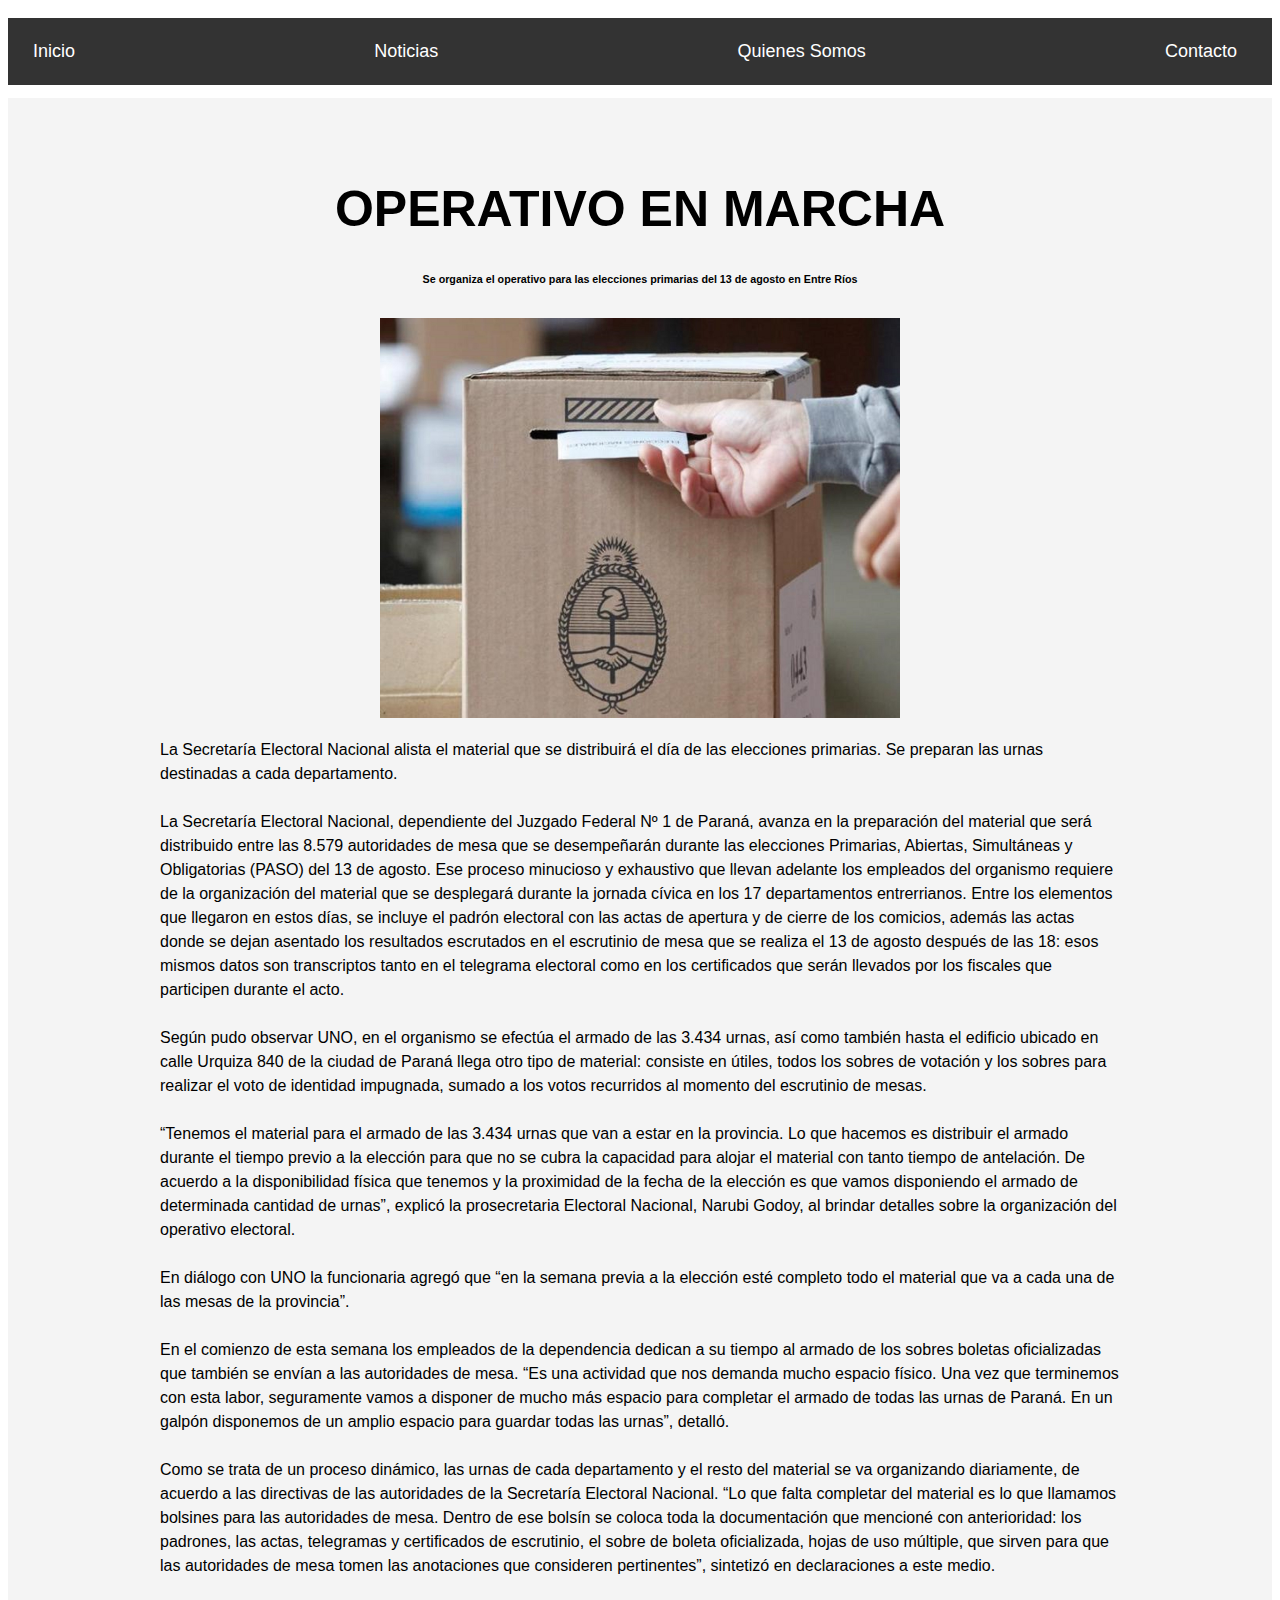
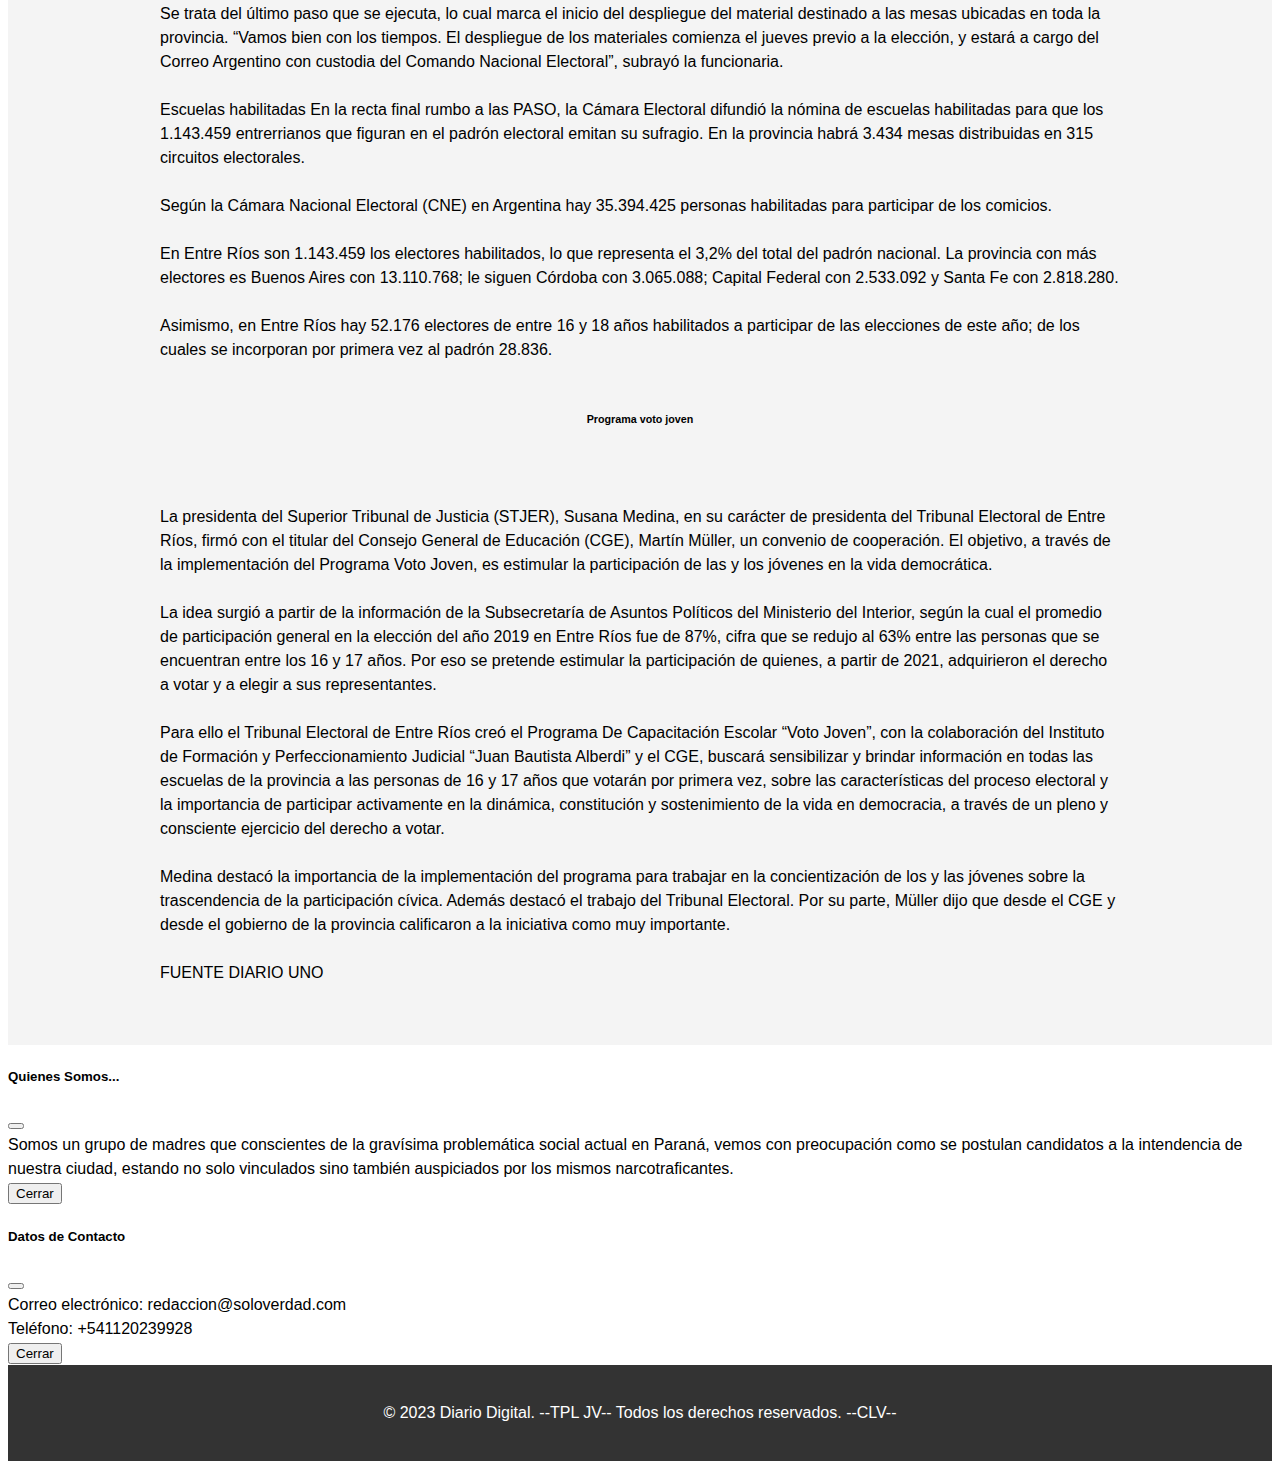
<file: Noticia-Votos/votos.html>
<!DOCTYPE html>
<html lang="en">

<head>
    <meta charset="UTF-8">
    <meta name="viewport" content="width=device-width, initial-scale=1.0">
    <link rel="stylesheet" href="styles1.css">
    <link href="https://cdn.jsdelivr.net/npm/bootstrap@5.0.2/dist/css/bootstrap.min.css" rel="stylesheet"
        integrity="sha384-EVSTQN3/azprG1Anm3QDgpJLIm9Nao0Yz1ztcQTwFspd3yD65VohhpuuCOmLASjC" crossorigin="anonymous">
    <title>Diario Digital Paraná</title>
</head>

<body>
    <header>
        <nav>
            <ul>
                <li><a href="../index.html">Inicio</a></li> <!-- ELEGIR A DONDE REDIRIGIR -->
                <li><a href="../Noticias.html">Noticias</a></li> <!-- ELEGIR A DONDE REDIRIGIR -->
                <li><a data-bs-toggle="modal" style="color:#fff;" data-bs-target="#staticBackdropOpinion">Quienes Somos</a></li> <!-- ELEGIR A DONDE REDIRIGIR -->
                <!-- SELECT INFO MODAL -->
                <li><a data-bs-toggle="modal" style="color:#fff;" data-bs-target="#staticBackdropContact">Contacto</a></li> <!-- ELEGIR A DONDE REDIRIGIR -->
                              <!-- SELECT INFO MODAL -->
            </ul>
        </nav>
    </header>

    <section class="news-section">
        <div class="container">
            <h1>OPERATIVO EN MARCHA</h1>
            <h6>Se organiza el operativo para las elecciones primarias del 13 de agosto en Entre Ríos</h6>

            <div class="image-landing">
                <img src="votos.jpg" alt="luchi" class="img-fluid">
            </div>
            <p>
              
              La Secretaría Electoral Nacional alista el material que se distribuirá el día de las elecciones primarias. Se preparan las urnas destinadas a cada departamento.
                <br><br>
                La Secretaría Electoral Nacional, dependiente del Juzgado Federal Nº 1 de Paraná, avanza en la preparación del material que será distribuido entre las 8.579 autoridades de mesa que se desempeñarán durante las elecciones Primarias, Abiertas, Simultáneas y Obligatorias (PASO) del 13 de agosto. Ese proceso minucioso y exhaustivo que llevan adelante los empleados del organismo requiere de la organización del material que se desplegará durante la jornada cívica en los 17 departamentos entrerrianos. Entre los elementos que llegaron en estos días, se incluye el padrón electoral con las actas de apertura y de cierre de los comicios, además las actas donde se dejan asentado los resultados escrutados en el escrutinio de mesa que se realiza el 13 de agosto después de las 18: esos mismos datos son transcriptos tanto en el telegrama electoral como en los certificados que serán llevados por los fiscales que participen durante el acto.
                <br><br>
                Según pudo observar UNO, en el organismo se efectúa el armado de las 3.434 urnas, así como también hasta el edificio ubicado en calle Urquiza 840 de la ciudad de Paraná llega otro tipo de material: consiste en útiles, todos los sobres de votación y los sobres para realizar el voto de identidad impugnada, sumado a los votos recurridos al momento del escrutinio de mesas.
                <br><br>
                “Tenemos el material para el armado de las 3.434 urnas que van a estar en la provincia. Lo que hacemos es distribuir el armado durante el tiempo previo a la elección para que no se cubra la capacidad para alojar el material con tanto tiempo de antelación. De acuerdo a la disponibilidad física que tenemos y la proximidad de la fecha de la elección es que vamos disponiendo el armado de determinada cantidad de urnas”, explicó la prosecretaria Electoral Nacional, Narubi Godoy, al brindar detalles sobre la organización del operativo electoral.
                <br><br>
                En diálogo con UNO la funcionaria agregó que “en la semana previa a la elección esté completo todo el material que va a cada una de las mesas de la provincia”.
                <br><br>
                En el comienzo de esta semana los empleados de la dependencia dedican a su tiempo al armado de los sobres boletas oficializadas que también se envían a las autoridades de mesa. “Es una actividad que nos demanda mucho espacio físico. Una vez que terminemos con esta labor, seguramente vamos a disponer de mucho más espacio para completar el armado de todas las urnas de Paraná. En un galpón disponemos de un amplio espacio para guardar todas las urnas”, detalló.
                <br><br>
Como se trata de un proceso dinámico, las urnas de cada departamento y el resto del material se va organizando diariamente, de acuerdo a las directivas de las autoridades de la Secretaría Electoral Nacional. “Lo que falta completar del material es lo que llamamos bolsines para las autoridades de mesa. Dentro de ese bolsín se coloca toda la documentación que mencioné con anterioridad: los padrones, las actas, telegramas y certificados de escrutinio, el sobre de boleta oficializada, hojas de uso múltiple, que sirven para que las autoridades de mesa tomen las anotaciones que consideren pertinentes”, sintetizó en declaraciones a este medio.
<br><br>
Se trata del último paso que se ejecuta, lo cual marca el inicio del despliegue del material destinado a las mesas ubicadas en toda la provincia. “Vamos bien con los tiempos. El despliegue de los materiales comienza el jueves previo a la elección, y estará a cargo del Correo Argentino con custodia del Comando Nacional Electoral”, subrayó la funcionaria.
<br><br>
Escuelas habilitadas
En la recta final rumbo a las PASO, la Cámara Electoral difundió la nómina de escuelas habilitadas para que los 1.143.459 entrerrianos que figuran en el padrón electoral emitan su sufragio. En la provincia habrá 3.434 mesas distribuidas en 315 circuitos electorales.
<br><br>
Según la Cámara Nacional Electoral (CNE) en Argentina hay 35.394.425 personas habilitadas para participar de los comicios.
<br><br>
En Entre Ríos son 1.143.459 los electores habilitados, lo que representa el 3,2% del total del padrón nacional. La provincia con más electores es Buenos Aires con 13.110.768; le siguen Córdoba con 3.065.088; Capital Federal con 2.533.092 y Santa Fe con 2.818.280.
<br><br>
Asimismo, en Entre Ríos hay 52.176 electores de entre 16 y 18 años habilitados a participar de las elecciones de este año; de los cuales se incorporan por primera vez al padrón 28.836.
<br><br>
<h6><strong>Programa voto joven</strong></h6>
<br><br>
La presidenta del Superior Tribunal de Justicia (STJER), Susana Medina, en su carácter de presidenta del Tribunal Electoral de Entre Ríos, firmó con el titular del Consejo General de Educación (CGE), Martín Müller, un convenio de cooperación. El objetivo, a través de la implementación del Programa Voto Joven, es estimular la participación de las y los jóvenes en la vida democrática.
<br><br>
La idea surgió a partir de la información de la Subsecretaría de Asuntos Políticos del Ministerio del Interior, según la cual el promedio de participación general en la elección del año 2019 en Entre Ríos fue de 87%, cifra que se redujo al 63% entre las personas que se encuentran entre los 16 y 17 años. Por eso se pretende estimular la participación de quienes, a partir de 2021, adquirieron el derecho a votar y a elegir a sus representantes.
<br><br>
Para ello el Tribunal Electoral de Entre Ríos creó el Programa De Capacitación Escolar “Voto Joven”, con la colaboración del Instituto de Formación y Perfeccionamiento Judicial “Juan Bautista Alberdi” y el CGE, buscará sensibilizar y brindar información en todas las escuelas de la provincia a las personas de 16 y 17 años que votarán por primera vez, sobre las características del proceso electoral y la importancia de participar activamente en la dinámica, constitución y sostenimiento de la vida en democracia, a través de un pleno y consciente ejercicio del derecho a votar.
<br><br>
Medina destacó la importancia de la implementación del programa para trabajar en la concientización de los y las jóvenes sobre la trascendencia de la participación cívica. Además destacó el trabajo del Tribunal Electoral. Por su parte, Müller dijo que desde el CGE y desde el gobierno de la provincia calificaron a la iniciativa como muy importante.
<br><br>
FUENTE DIARIO UNO

            </p> 



        </div>
    </section>

      <!-- Modal Quienes Somos-->
  <div class="modal fade" id="staticBackdropOpinion" data-bs-backdrop="static" data-bs-keyboard="false" tabindex="-1" aria-labelledby="staticBackdropLabel" aria-hidden="true">
    <div class="modal-dialog">
      <div class="modal-content">
        <div class="modal-header">
          <h5 class="modal-title" id="staticBackdropLabel">Quienes Somos...</h5>
          <button type="button" class="btn-close" data-bs-dismiss="modal" aria-label="Close"></button>
        </div>
        <div class="modal-body">
          Somos un grupo de madres que conscientes de la gravísima problemática social actual en Paraná, vemos con preocupación como se postulan candidatos a la intendencia de nuestra ciudad, estando no solo vinculados sino también auspiciados por los mismos narcotraficantes.
        </div>
        <div class="modal-footer">
          <button type="button" class="btn btn-secondary" data-bs-dismiss="modal">Cerrar</button>
          <!-- <button type="button" class="btn btn-primary">Understood</button> -->
        </div>
      </div>
    </div>
  </div>
  <!-- Modal Contact-->
  <div class="modal fade" id="staticBackdropContact" data-bs-backdrop="static" data-bs-keyboard="false" tabindex="-1" aria-labelledby="staticBackdropLabel" aria-hidden="true">
    <div class="modal-dialog">
      <div class="modal-content">
        <div class="modal-header">
          <h5 class="modal-title" id="staticBackdropLabel">Datos de Contacto</h5>
          <button type="button" class="btn-close" data-bs-dismiss="modal" aria-label="Close"></button>
        </div>
        <div class="modal-body">
          Correo electrónico: redaccion@soloverdad.com
          <br>
          Teléfono: +541120239928
        </div>
        <div class="modal-footer">
          <button type="button" class="btn btn-secondary" data-bs-dismiss="modal">Cerrar</button>
        </div>
      </div>
    </div>
  </div>
    <footer>
        <p>&copy; 2023 Diario Digital. --TPL JV-- Todos los derechos reservados. --CLV--</p>
    </footer>

    <script src="https://cdn.jsdelivr.net/npm/@popperjs/core@2.9.2/dist/umd/popper.min.js"
        integrity="sha384-IQsoLXl5PILFhosVNubq5LC7Qb9DXgDA9i+tQ8Zj3iwWAwPtgFTxbJ8NT4GN1R8p"
        crossorigin="anonymous"></script>
    <script src="https://cdn.jsdelivr.net/npm/bootstrap@5.0.2/dist/js/bootstrap.min.js"
        integrity="sha384-cVKIPhGWiC2Al4u+LWgxfKTRIcfu0JTxR+EQDz/bgldoEyl4H0zUF0QKbrJ0EcQF"
        crossorigin="anonymous"></script>
</body>

</html>
</file>
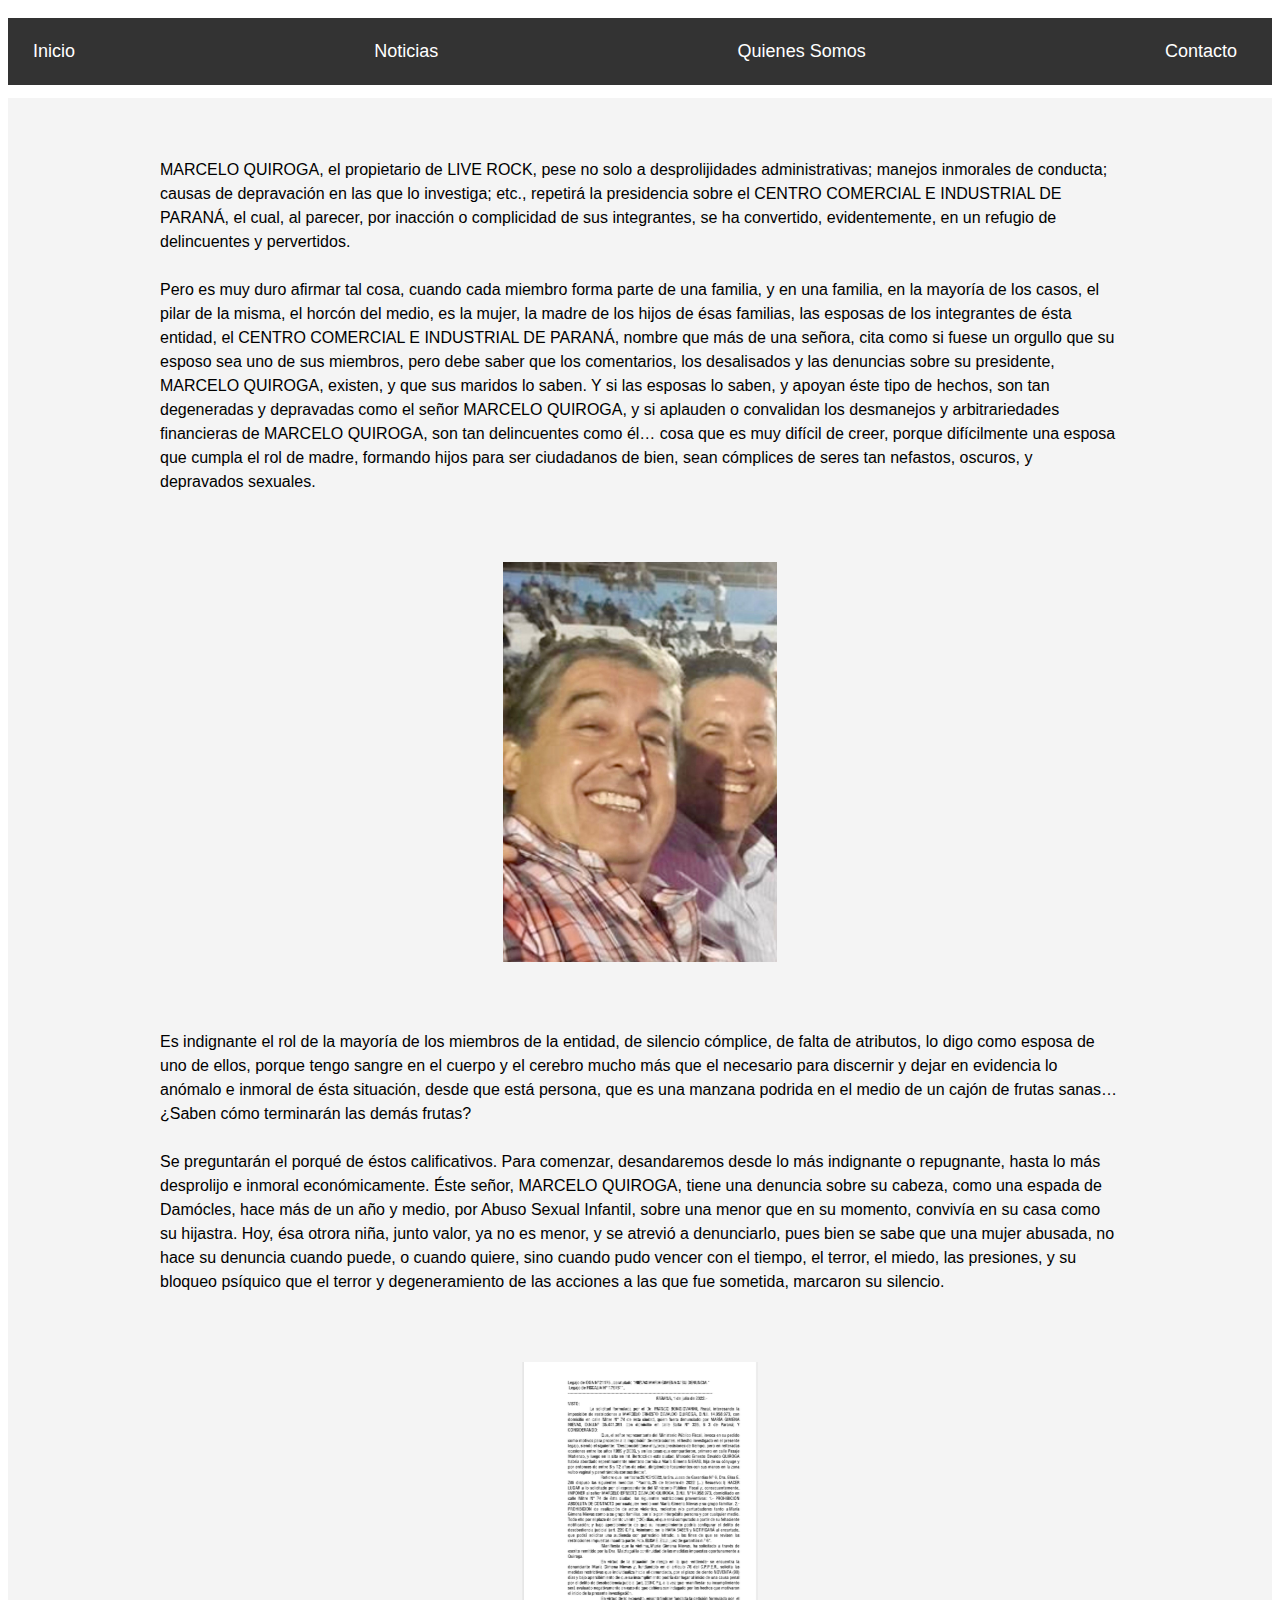
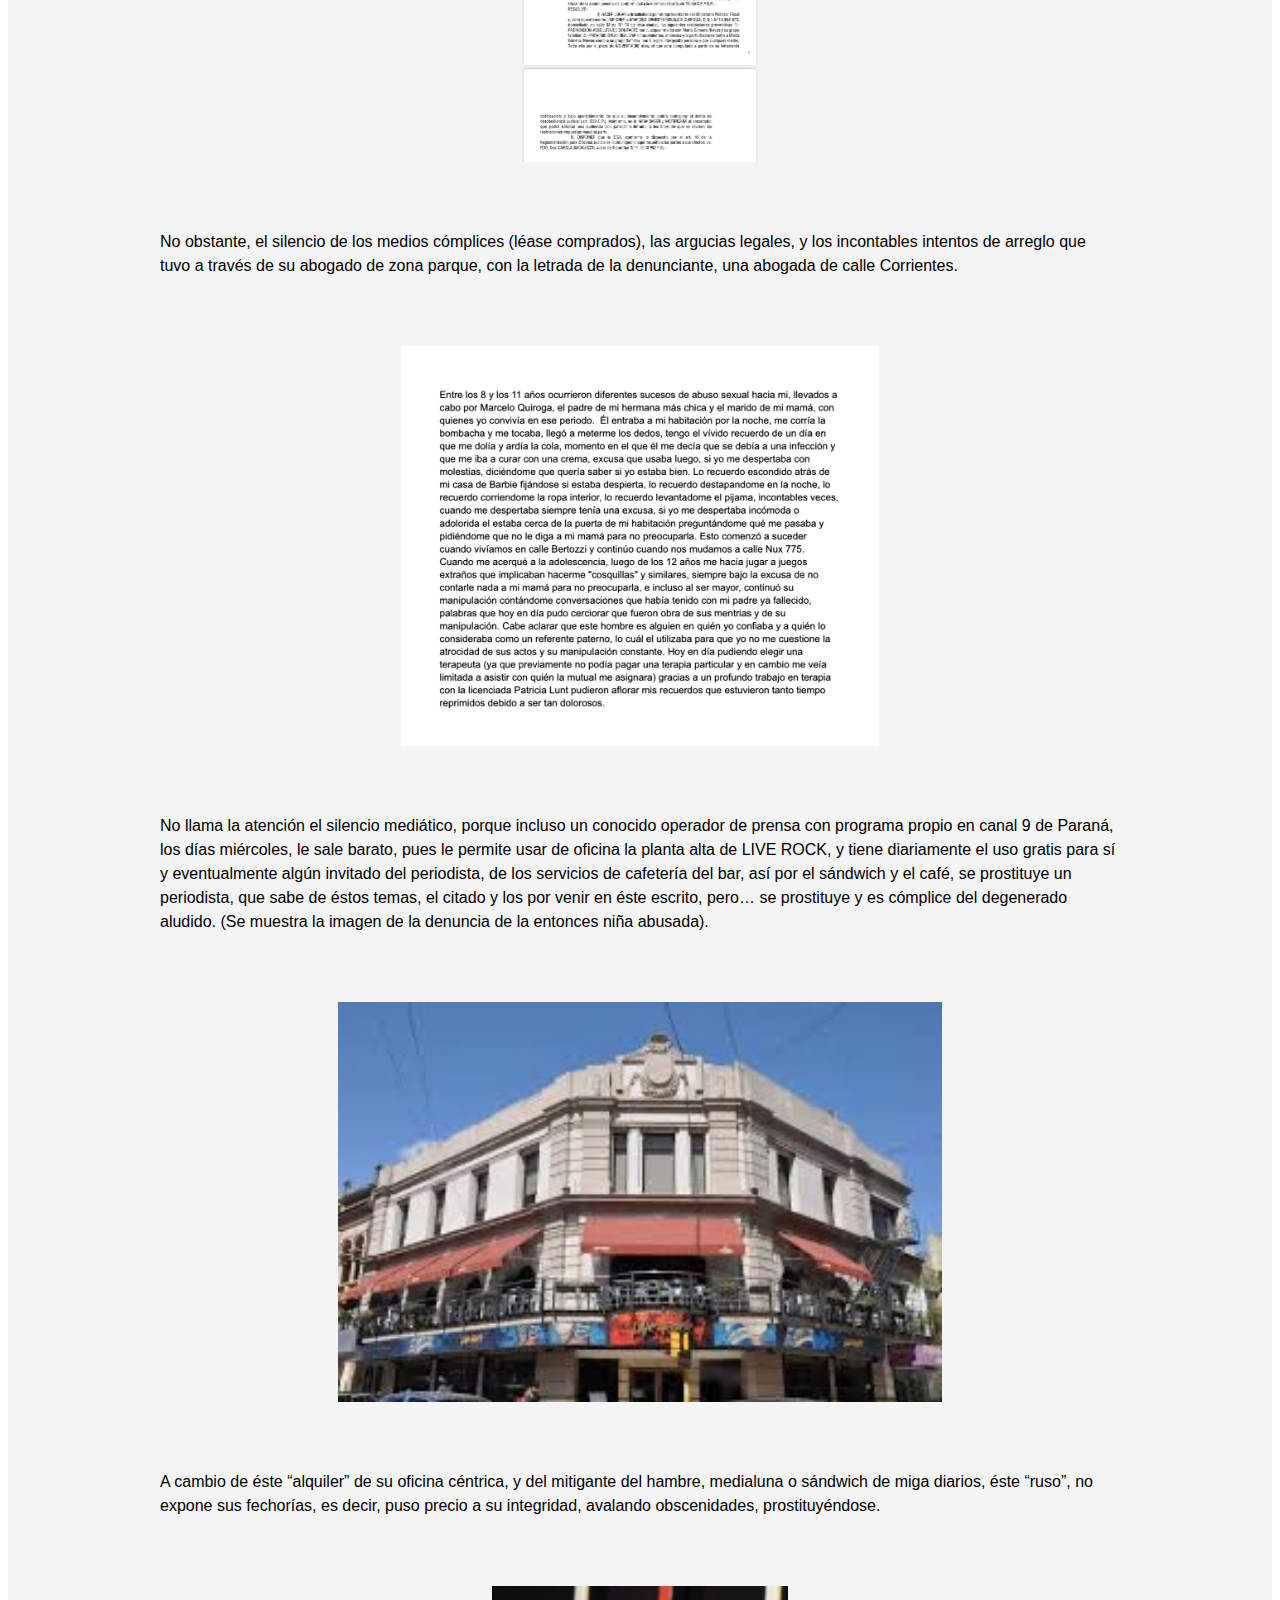
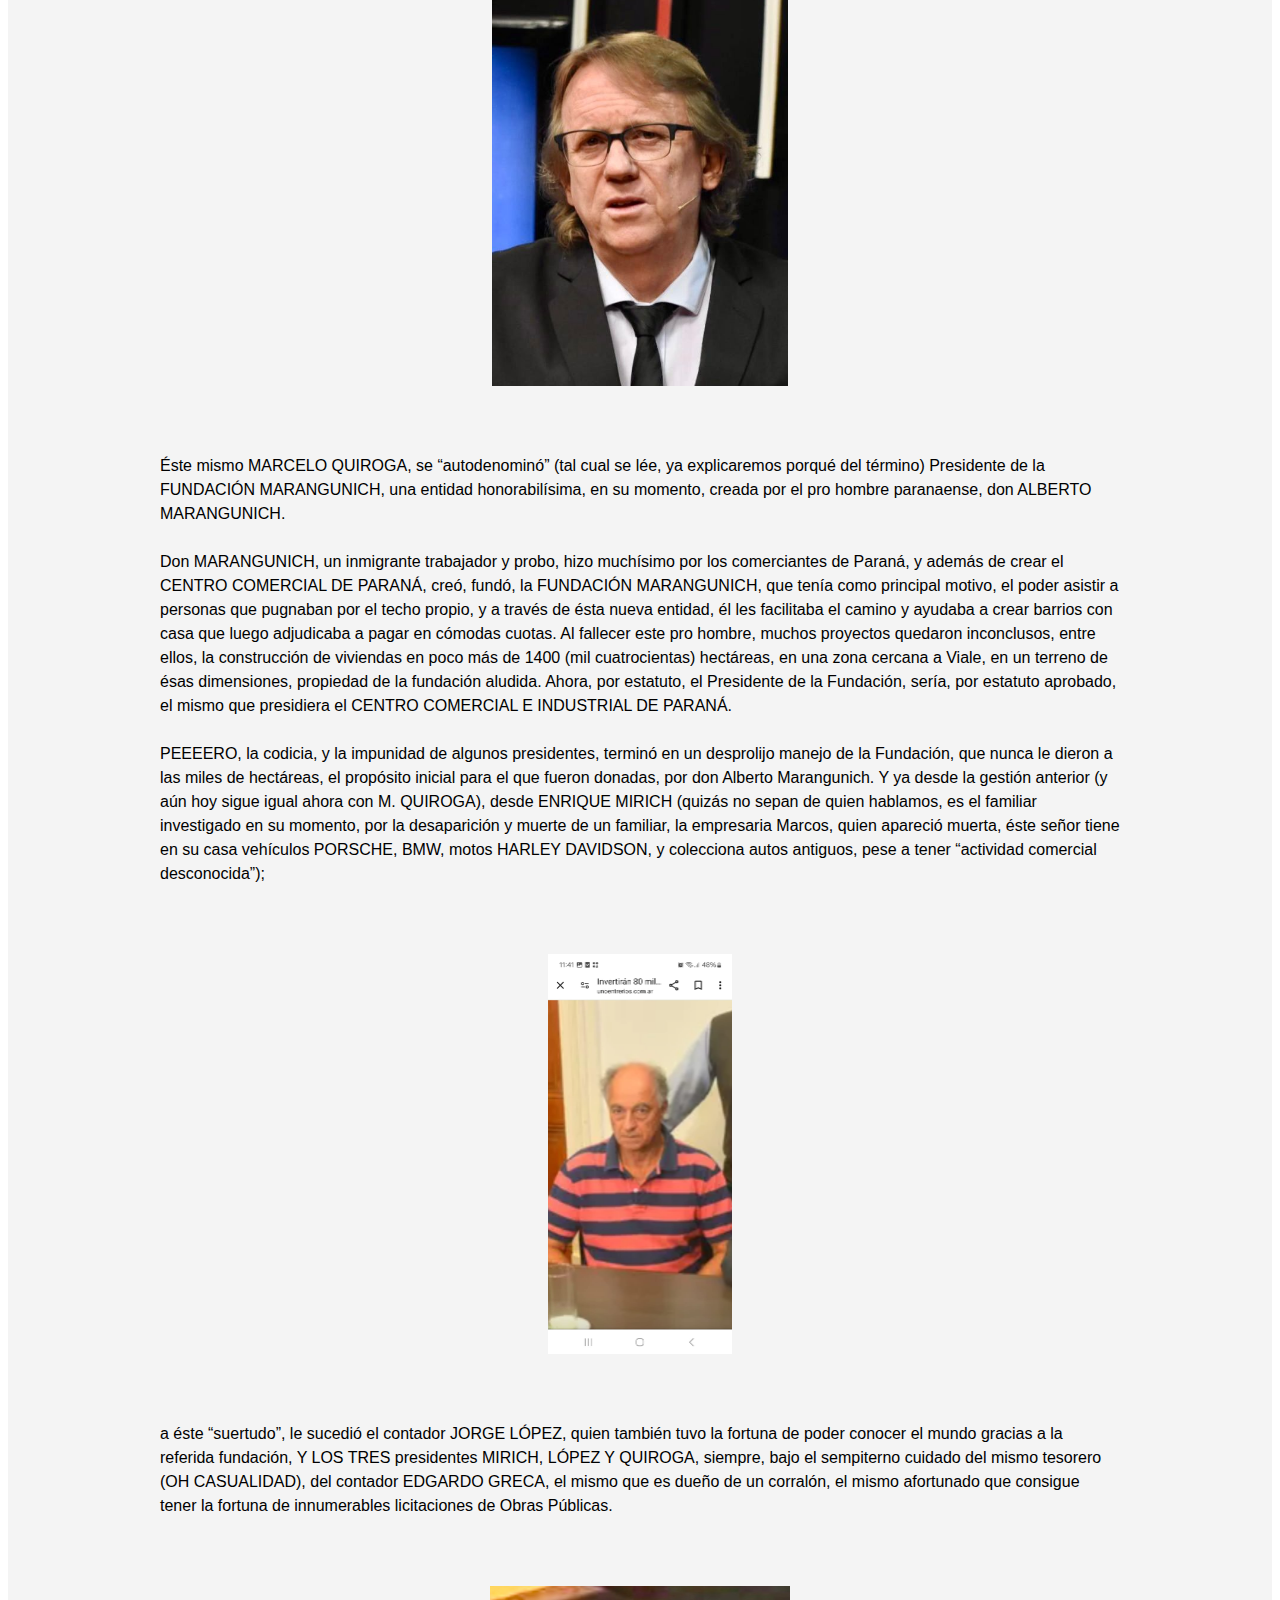
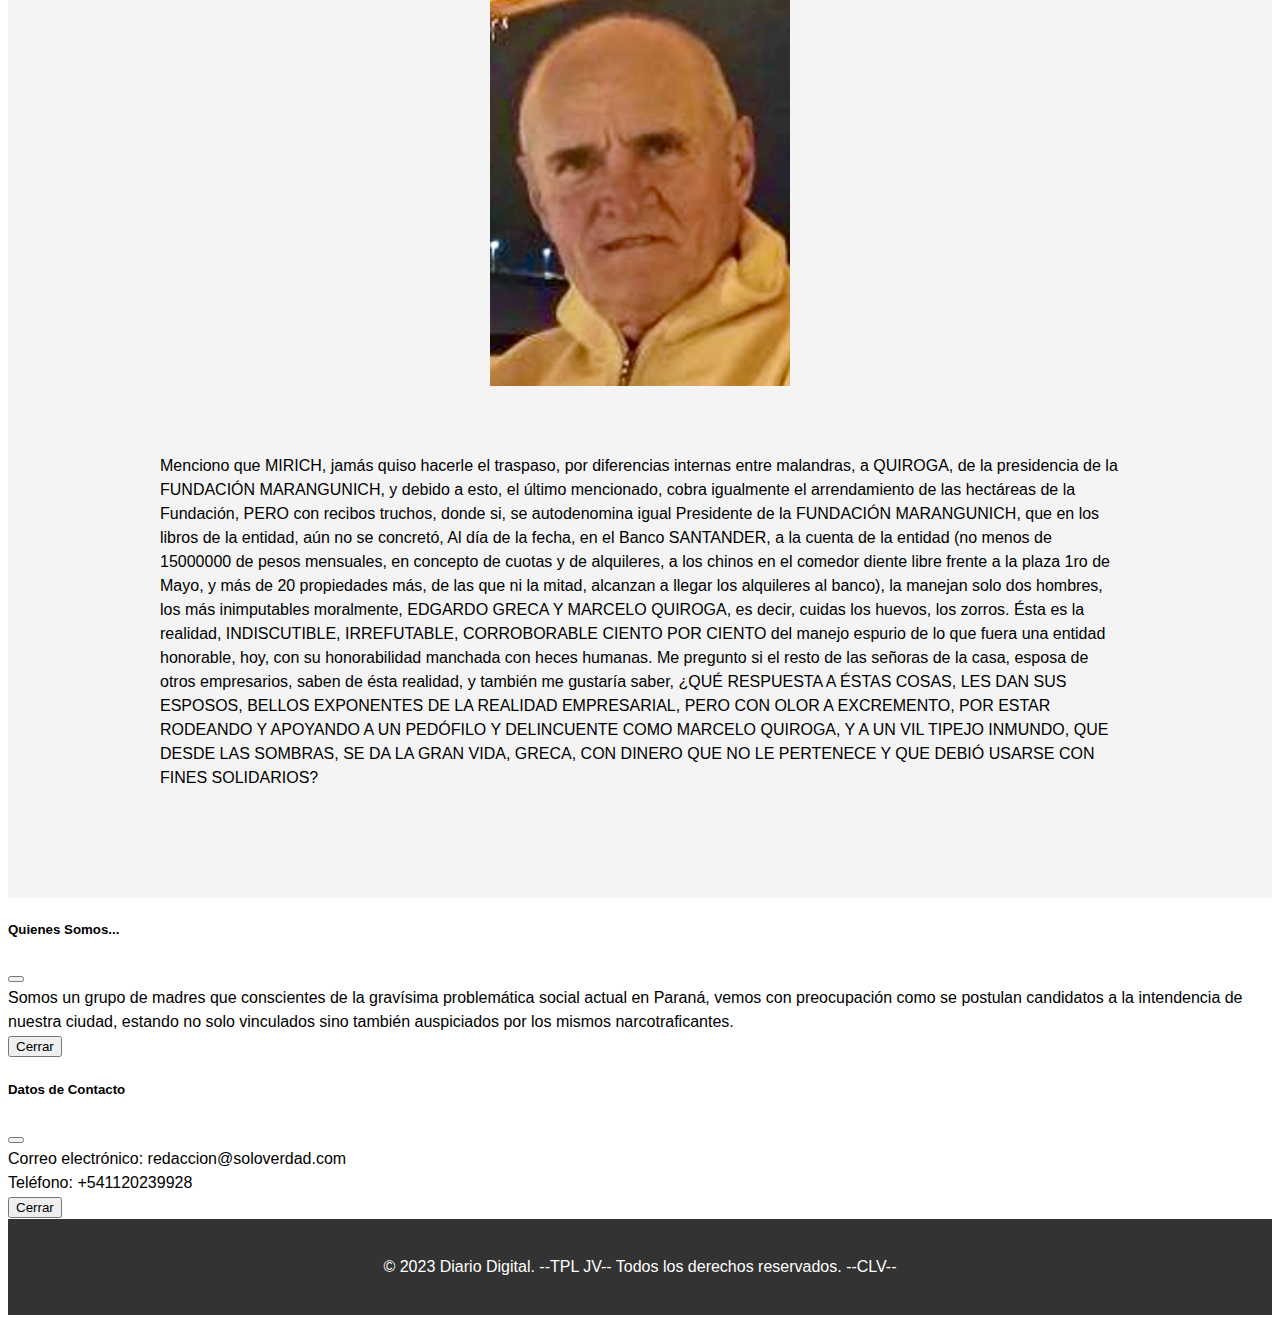
<file: Quiroga/Quiroga.html>
<!DOCTYPE html>
<html lang="en">

<head>
    <meta charset="UTF-8">
    <meta name="viewport" content="width=device-width, initial-scale=1.0">
    <link rel="stylesheet" href="styles2.css">
    <link href="https://cdn.jsdelivr.net/npm/bootstrap@5.0.2/dist/css/bootstrap.min.css" rel="stylesheet"
        integrity="sha384-EVSTQN3/azprG1Anm3QDgpJLIm9Nao0Yz1ztcQTwFspd3yD65VohhpuuCOmLASjC" crossorigin="anonymous">
    <title>Diario Digital Paraná</title>
</head>

<body>
    <header>
        <nav>
            <ul>
                <li><a href="../index.html">Inicio</a></li> <!-- ELEGIR A DONDE REDIRIGIR -->
                <li><a href="../Noticias.html">Noticias</a></li> <!-- ELEGIR A DONDE REDIRIGIR -->
                <li><a data-bs-toggle="modal" style="color:#fff;" data-bs-target="#staticBackdropOpinion">Quienes Somos</a></li> <!-- ELEGIR A DONDE REDIRIGIR -->
                <!-- SELECT INFO MODAL -->
                <li><a data-bs-toggle="modal" style="color:#fff;" data-bs-target="#staticBackdropContact">Contacto</a></li> <!-- ELEGIR A DONDE REDIRIGIR -->
                              <!-- SELECT INFO MODAL -->
            </ul>
        </nav>
    </header>



    
    <section class="news-section">
        <div class="container">
            <!-- <h1>¿¿¿¿¿¿¿VUELVE LA DROGA AL MUNICIPIO DE PARANÁ???????</h1>
            <h6></h6> -->

            <!-- <div class="image-landing">
                <img src="partida.webp" alt="luchi" class="img-fluid">
            </div> -->
            <p>
              MARCELO QUIROGA, el propietario de LIVE ROCK, pese no solo a desprolijidades administrativas; manejos inmorales de conducta; causas de depravación en las que lo investiga; etc., repetirá la presidencia sobre el CENTRO COMERCIAL E INDUSTRIAL DE PARANÁ, el cual, al parecer, por inacción o complicidad de sus integrantes, se ha convertido, evidentemente, en un refugio de delincuentes y pervertidos. <br><br>
              Pero es muy duro afirmar tal cosa, cuando cada miembro forma parte de una familia, y en una familia, en la mayoría de los casos, el pilar de la misma, el horcón del medio, es la mujer, la madre de los hijos de ésas familias, las esposas de los integrantes de ésta entidad, el CENTRO COMERCIAL E INDUSTRIAL DE PARANÁ, nombre que más de una señora, cita como si fuese un orgullo que su esposo sea uno de sus miembros, pero debe saber que los  comentarios, los desalisados y las denuncias sobre su presidente, MARCELO QUIROGA, existen, y que sus maridos lo saben. Y si las esposas lo saben, y apoyan éste tipo de hechos, son tan degeneradas y depravadas como el señor MARCELO QUIROGA, y si aplauden o convalidan los desmanejos y arbitrariedades financieras de MARCELO QUIROGA, son tan delincuentes como él… cosa que es muy difícil de creer, porque difícilmente una esposa que cumpla el rol de madre, formando hijos para ser ciudadanos de bien, sean cómplices de seres tan nefastos, oscuros, y depravados sexuales. 
  </p>
              <br><br>
              <div class="image-landing">
                <img src="QUIROGA.jpeg" alt="Quiroga" class="img-fluid">
            </div>
<br><br>
<p>Es indignante el rol de la mayoría de los miembros de la entidad, de silencio cómplice, de falta de atributos, lo digo como esposa de uno de ellos, porque tengo sangre en el cuerpo y el cerebro mucho más que el necesario para discernir y dejar en evidencia lo anómalo e inmoral de ésta situación, desde que está persona, que es una manzana podrida en el medio de un cajón de frutas sanas… ¿Saben cómo terminarán las demás frutas? <br><br>
  Se preguntarán el porqué de éstos calificativos. Para comenzar, desandaremos desde lo más indignante o repugnante, hasta lo más desprolijo e inmoral económicamente. Éste señor, MARCELO QUIROGA, tiene una denuncia sobre su cabeza, como una espada de Damócles, hace más de un año y medio, por Abuso Sexual Infantil, sobre una menor que en su momento, convivía en su casa como su hijastra. Hoy, ésa otrora niña, junto valor, ya no es menor, y se atrevió a denunciarlo, pues bien se sabe que una mujer abusada, no hace su denuncia cuando puede, o cuando quiere, sino cuando pudo vencer con el tiempo, el terror, el miedo, las presiones, y su bloqueo psíquico que el terror y degeneramiento de las acciones a las que fue sometida, marcaron su silencio. </p>

  <br><br>
  <div class="image-landing">
    <a href="ACUSACION FISCAL.jpeg"><img src="ACUSACION FISCAL.jpeg" alt="Acusacion Fiscal" class="img-fluid"></a>
</div>
<br><br>

<p>
  No obstante, el silencio de los medios cómplices (léase comprados), las argucias legales, y los incontables intentos de arreglo que tuvo a través de su abogado de zona parque, con la letrada de la denunciante, una abogada de calle Corrientes. 
</p>

<br><br>
<div class="image-landing">
  <a href="DENUNCIA.jpeg"><img src="DENUNCIA.jpeg" alt="Denuncia Hijastra" class="img-fluid"></a>
</div>
<br><br>
<p>
  No llama la atención el silencio mediático, porque incluso un conocido operador de prensa con programa propio en canal 9 de Paraná, los días miércoles, le sale barato, pues le permite usar de oficina la planta alta de LIVE ROCK, y tiene diariamente el uso gratis para sí y eventualmente algún invitado del periodista, de los servicios de cafetería del bar, así por el sándwich y el café, se prostituye un periodista, que sabe de éstos temas, el citado y los por venir en éste escrito, pero… se prostituye y es cómplice del degenerado aludido. (Se muestra la imagen de la denuncia de la entonces niña abusada). 
</p>
<br><br>
<div class="image-landing">
  <img src="LIVE ROCK.jpeg" alt="Live Rock" class="img-fluid">
</div>
<br><br>
<p>
  A cambio de éste “alquiler” de su oficina céntrica, y del mitigante del hambre, medialuna o sándwich de miga diarios, éste “ruso”, no expone sus fechorías, es decir, puso precio a su integridad, avalando obscenidades, prostituyéndose.
</p>
<br><br>
<div class="image-landing">
  <img src="DANIEL ENZ.jpeg" alt="Daniel Enz" class="img-fluid">
</div>
<br><br>
<p>
  Éste mismo MARCELO QUIROGA, se “autodenominó” (tal cual se lée, ya explicaremos porqué del término) Presidente de la FUNDACIÓN MARANGUNICH, una entidad honorabilísima, en su momento, creada por el pro hombre  paranaense, don ALBERTO MARANGUNICH. <br><br>
    Don MARANGUNICH, un inmigrante trabajador y probo, hizo muchísimo por los comerciantes de Paraná, y además de crear el CENTRO COMERCIAL DE PARANÁ, creó, fundó, la FUNDACIÓN MARANGUNICH, que tenía como principal motivo, el poder asistir a personas que pugnaban por el techo propio, y a través de ésta nueva entidad, él les facilitaba el camino y ayudaba a crear barrios con casa que luego adjudicaba a pagar en cómodas cuotas. Al fallecer este pro hombre, muchos proyectos quedaron inconclusos, entre ellos, la construcción de viviendas en poco más de 1400 (mil cuatrocientas) hectáreas, en una zona cercana a Viale, en un terreno de ésas dimensiones, propiedad de la fundación aludida. Ahora, por estatuto, el Presidente de la Fundación, sería, por estatuto aprobado, el mismo que presidiera el CENTRO COMERCIAL E INDUSTRIAL DE PARANÁ.  <br><br>
    PEEEERO, la codicia, y la impunidad de algunos presidentes, terminó en un desprolijo manejo de la Fundación, que nunca le dieron a las miles de hectáreas, el propósito inicial para el que fueron donadas, por don Alberto Marangunich. Y ya desde la gestión anterior (y aún hoy sigue igual ahora con M. QUIROGA), desde ENRIQUE MIRICH (quizás no sepan de quien hablamos, es el familiar investigado en su momento, por la desaparición y muerte de un familiar, la empresaria Marcos, quien apareció muerta, éste señor tiene en su casa vehículos PORSCHE, BMW, motos HARLEY DAVIDSON, y colecciona autos antiguos, pese a tener “actividad comercial desconocida”); 
</p>
<br><br>
<div class="image-landing">
  <img src="ENRIQUE MIRICH.jpeg" alt="Enrique Mirich" class="img-fluid">
</div>
<br><br>
<p>
  a  éste “suertudo”, le sucedió el contador JORGE LÓPEZ, quien también tuvo la fortuna de poder conocer el mundo gracias a la referida fundación, Y LOS TRES presidentes MIRICH, LÓPEZ Y QUIROGA, siempre, bajo el sempiterno cuidado del mismo tesorero (OH CASUALIDAD), del contador EDGARDO GRECA, el mismo que es dueño de un corralón, el mismo afortunado que consigue tener la fortuna de innumerables licitaciones de Obras Públicas.
</p>
<br><br>
<div class="image-landing">
  <img src="GRECA.jpeg" alt="Greca" class="img-fluid">
</div>
<br><br>
<p>
  Menciono que MIRICH, jamás quiso hacerle el traspaso, por diferencias internas entre malandras, a QUIROGA, de la presidencia de la FUNDACIÓN MARANGUNICH, y debido a esto, el último mencionado, cobra igualmente  el arrendamiento de las hectáreas de la Fundación, PERO con recibos truchos, donde si, se autodenomina igual Presidente de la FUNDACIÓN MARANGUNICH, que en los libros de la entidad, aún no se concretó,
  Al día de la fecha, en el Banco SANTANDER, a la cuenta de la entidad (no menos de 15000000 de pesos mensuales, en concepto de cuotas y de alquileres, a los chinos en el comedor diente libre frente a la plaza 1ro de Mayo, y más de 20 propiedades más, de las que ni la mitad, alcanzan a llegar los alquileres al banco), la manejan solo dos hombres, los más inimputables moralmente, EDGARDO GRECA Y MARCELO QUIROGA, es decir, cuidas los huevos, los zorros.
  Ésta es la realidad, INDISCUTIBLE, IRREFUTABLE, CORROBORABLE CIENTO POR CIENTO del manejo espurio de lo que fuera una entidad honorable, hoy, con su honorabilidad manchada con heces humanas. Me pregunto si el resto de las señoras de la casa, esposa de otros empresarios, saben de ésta realidad, y también me gustaría saber, ¿QUÉ RESPUESTA A ÉSTAS COSAS, LES DAN SUS ESPOSOS, BELLOS EXPONENTES DE LA REALIDAD EMPRESARIAL, PERO CON OLOR A EXCREMENTO, POR ESTAR RODEANDO Y APOYANDO A UN PEDÓFILO Y DELINCUENTE COMO MARCELO QUIROGA, Y A UN VIL TIPEJO INMUNDO, QUE DESDE LAS SOMBRAS, SE DA LA GRAN VIDA, GRECA, CON DINERO QUE NO LE PERTENECE Y QUE DEBIÓ USARSE CON FINES SOLIDARIOS? 
</p>
<br><br>
</div>
              <!-- <div class="with-picture">
              <div class="content">
              <p> Puntualmente en éste artículo, nos referiremos al precandidato a Intendente de la ciudad de Paraná, intendencia en la que éste  joven ya fue parte de una gestión, con el fallecido Sergio Varisco, en el rol de Concejal, donde solo trascendió (el resto del tiempo lo vegetó, cobrando sueldos y contratos), cuando estalló la causa narcomunicipio. Causa en la que estuvo involucrado, y en la que pese a su declaración en la que reconoce haber comprado droga (“pero sólo para regalársela a sus amigos”), salió libre de culpa y cargo, muy llamativamente.
                <br><br>
              Hoy, en 2023, al parecer, la modalidad, no sería muy diferente a la de aquellos años, solo cambian algunos actores, y es lo interesante, pues es allí, en el reparto, donde se ubican los financistas de la campaña de joven maravilla de JxC, Emanuel Gainza. Sin recortes de recursos, editó un (pomposamente llamado “libro”) pasquín en el que hace saraza explícita de lo que debería ser una plataforma de gobierno a ejecutar si ganase. Y logró que incluso, comprometidamente, el candidato Rogelio Frigerio, le dedicase un prólogo, donde lo ensalza, como si no lo conociera (… todo sea por un voto…).
              <br><br>

              <strong style="color: red
              ;">NUEVA ARREMETIDA NARCO CONTRA EL MUNICIPIO… Y VAN…</strong>
              <br><br>
              <div class="image-landing">
                <img src="gainza celis.webp" alt="luchi" class="img-fluid">
              </div>
              <br><br>

              Narraremos en forma de cuento así se entiende el hilo del relato:
              <br>
              En un campo lindero a Santa Elena, Entre Ríos, en la Estancia San Juan, hace ya unos años, se radicó (compró miles de hectáreas), un ciudadano peruano, hijo de una agraciada mujer, ganadora incluso de concursos de belleza en su país, Perú; y de un ex funcionario del cuestionadísimo y condenado por corrupto ex presidente del hermano país, Fujimori. Hablamos del señor Sergio Wiñisky, conocido, temido y respetado personaje del mundo narco.
              <br>
              Éste hombre, gran amigo del “joven que compra droga para regalársela a sus amigos”, conformó una S,R,L, de nombre “FGTC”, se CUIT Nro 30717566412 (conformada por Pablo y Edgard Lamboglia; Francisco Vitor (si, el hijo del legislador), por Germán Echure, y Sergio Wiñisky).
              <br>
              Inicialmente, los chicos inscribieron la SRL para que en el campo se puedan realizar eventos privados de diferentes tipos, como cumpleaños, recepciones,  casamientos, turismo aventura, etc. 
              <br>
              Pero, en alguno de sus negocios, un nombre tan peculiar, debía ser suplantado por otro de fantasía, más acorde a la actividad a desarrollar, y así nació uno de los emprendimientos, bajo el nombre de “Vision Motors”, una venta de autos de alta gama, que instalaron en donde funcionaba antiguamente un salón de eventos llamado La Candela, antes del ingreso a el Túnel Subfluvial, a escasos 100 metros de la Policía Caminera, hermoso lugar, y al lado de la ley, como para que nadie imagine nada raro.
              <br>
              <div class="with-picture">
                <div class="content">
                <p>               Este es, según algunos lengua larga que caminando muy pegados al joven candidato, cuando se sobrepasan de estimulaciones químicas, sueltan la lengua, y dan rienda suelta a su engreimiento por la impunidad que gozan, por los resultados y la buena vida que ésa situación les otorga, y principalmente, porque avizoran un triunfo de su amigo, que les permitirá hacer de Paraná, la Sinaloa de la Mesopotamia argentina. Por ello, sus recursos económicos no se escatiman en ayuda del joven EMANUEL GAINZA, y éste, sigue regalando “distracciones” blancas a sus amigos, esta vez, sin la necesidad de comprarla, y directamente del laboratorio a la naríz.
                </p>
                </div>
                <img src="droga.jpg" alt="gainza con celis" class="img-fluid">
              </div>
              <br>
              Allí, en aquella concesionaria nombrada, también tienen como todo buen negocio narco que se precie, algunos buenos contactos en la Aduana, y en los que a modo de distracción, para descargar tensiones de la campaña, el joven maravilla de J x C, de avaricioso, también participa, y se refiere a las gestiones que el tándem de delincuentes tienen aceitado con las autoridades portuarias de Buenos Aires, gracias a lo cual, pueden destrabar importaciones o exportaciones, sin importar la cantidad que sea, cuanto más, mejor, a cambio del 10% del importe de la mercadería trabada. En esto sí, son efectivos, y si bien no es algo muy frecuente, si es uno muy redituable, y hacen a la cartera de servicios que el precandidato a intendente, tiene en carpeta para su séquito de amigos tan particulares.
              <br><br>
              <div class="with-picture">
                <img src="drogados.jpg" alt="gainza con celis" class="img-fluid">
                <div class="content">
                <p>  <strong>La gran pregunta: ¿SABEN LOS PARANAENSES EN MANOS DE QUIEN PONE EL FUTURO DE SU FAMILIA, O VOTA SOLO POR LAS CARAS?</strong>
                  <br><br>
                  Chequeen la info, no se queden con dudas, SON CUATRO AÑOS POR VENIR, QUE NO SEAN LOS PEORES DE LA HISTORIA PARA PARANÁ. Involucrémonos.
                  <br>
                </p>
                </div>
                
                </div>
             <br>
              Y USTED SEÑOR GAINZA, DESMIENTA TODO LO QUE QUIERA, Y DENUNCIE EN LA JUSTICIA, ASÍ LO INVESTIGAN Y VEREMOS SI ESTA VEZ ZAFARÍA… YA NO ESTÁ MACRI EN EL GOBIERNO.
              <br><br>
              <div class="image-landing">
                <img src="gainzatribunal.webp" alt="luchi" class="img-fluid">
            </div>
            
            </p> 



              </div>
              </div> -->
    </section>









      <!-- Modal Quienes Somos-->
  <div class="modal fade" id="staticBackdropOpinion" data-bs-backdrop="static" data-bs-keyboard="false" tabindex="-1" aria-labelledby="staticBackdropLabel" aria-hidden="true">
    <div class="modal-dialog">
      <div class="modal-content">
        <div class="modal-header">
          <h5 class="modal-title" id="staticBackdropLabel">Quienes Somos...</h5>
          <button type="button" class="btn-close" data-bs-dismiss="modal" aria-label="Close"></button>
        </div>
        <div class="modal-body">
          Somos un grupo de madres que conscientes de la gravísima problemática social actual en Paraná, vemos con preocupación como se postulan candidatos a la intendencia de nuestra ciudad, estando no solo vinculados sino también auspiciados por los mismos narcotraficantes.
        </div>
        <div class="modal-footer">
          <button type="button" class="btn btn-secondary" data-bs-dismiss="modal">Cerrar</button>
          <!-- <button type="button" class="btn btn-primary">Understood</button> -->
        </div>
      </div>
    </div>
  </div>
  <!-- Modal Contact-->
  <div class="modal fade" id="staticBackdropContact" data-bs-backdrop="static" data-bs-keyboard="false" tabindex="-1" aria-labelledby="staticBackdropLabel" aria-hidden="true">
    <div class="modal-dialog">
      <div class="modal-content">
        <div class="modal-header">
          <h5 class="modal-title" id="staticBackdropLabel">Datos de Contacto</h5>
          <button type="button" class="btn-close" data-bs-dismiss="modal" aria-label="Close"></button>
        </div>
        <div class="modal-body">
          Correo electrónico: redaccion@soloverdad.com
          <br>
          Teléfono: +541120239928
        </div>
        <div class="modal-footer">
          <button type="button" class="btn btn-secondary" data-bs-dismiss="modal">Cerrar</button>
        </div>
      </div>
    </div>
  </div>
    <footer>
        <p>&copy; 2023 Diario Digital. --TPL JV-- Todos los derechos reservados. --CLV--</p>
    </footer>

    <script src="https://cdn.jsdelivr.net/npm/@popperjs/core@2.9.2/dist/umd/popper.min.js"
        integrity="sha384-IQsoLXl5PILFhosVNubq5LC7Qb9DXgDA9i+tQ8Zj3iwWAwPtgFTxbJ8NT4GN1R8p"
        crossorigin="anonymous"></script>
    <script src="https://cdn.jsdelivr.net/npm/bootstrap@5.0.2/dist/js/bootstrap.min.js"
        integrity="sha384-cVKIPhGWiC2Al4u+LWgxfKTRIcfu0JTxR+EQDz/bgldoEyl4H0zUF0QKbrJ0EcQF"
        crossorigin="anonymous"></script>
</body>

</html>
</file>
<file: Gainza=Droga/styles2.css>
* Reset de estilos */
* {
  margin: 0;
  padding: 0;
  box-sizing: border-box;
}
/* header{
    margin-bottom: -16px;
} */
/* Estilos generales */
body {
  font-family: Arial, sans-serif;
  line-height: 1.5;
}

.container {
  max-width: 960px;
  margin: 0 auto;
  padding: 0 20px;
}

/* Estilos de navegación */
nav {
  background-color: #333;
  margin-top: 10px;
  margin-bottom: -5px;
  font-size: large;
}

nav ul {
  list-style: none;
  display: flex;
  justify-content: space-between;
  padding: 20px;
}

nav ul li {
  margin-right: 10px;
}

nav ul li a {
  color: #fff;
  text-decoration: none;
  padding: 5px;
 }

/* Estilos de sección hero */
.hero {
  background-image: url("hero-background.jpg");
  background-size: cover;
  background-position: center;
  height: 500px;
  display: flex;
  align-items: center;
  padding-left:10px ;

}

.hero-content {
  text-align: center;
  color: #fff;
}

.hero{
    position: relative;
    z-index: 1;
    }
    
    .hero h1 {
    font-size: 40px;
    margin-bottom: 20px;
    
    }
    
    .hero p {
    font-size: 18px;
    margin-bottom: 30px;
    }
    
    .hero .btn {
    display: inline-block;
    padding: 10px 20px;
    background-color: #fff;
    color: #333;
    text-decoration: none;
    border-radius: 5px;
    }
    
    /* Estilos de sección de noticias */
    .news-section {
    background-color: #f4f4f4;
    padding: 40px 0;
    }
    
    .news-section h1{
      text-align: center;
      margin-bottom: 10px;
      font-size: 50px;
    }
    .news-section  h6{
      text-align: center;
      margin-bottom: 30px;

    }

    .news-section p{
      margin: 20px auto;
    }
    
    
    .image-landing{
      width: 100%;
      height: 400px;
      text-align: center;
    }
    .image-landing img{
      width: auto;
      height: 100%;
      margin: auto auto;
    }

    .news-section h2 {
    text-align: center;
    margin-bottom: 30px;
    }


    .container{
      display: block;
    }

    
    /* Estilos de pie de página */
    footer {
    background-color: #333;
    color: #fff;
    text-align: center;
    padding: 20px;
    }
    

    /*
    @media (width<=500px){
      .news-grid {
        display: grid;
        grid-template-columns: repeat(2, 1fr);
        grid-gap: 20px;
        }
    }
    @media (500px < width <768px){
      .news-grid {
        display: grid;
        grid-template-columns: repeat(3, 1fr);
        grid-gap: 20px;
        }
    }
    @media (width>=768px){
      .news-grid {
        display: grid;
        grid-template-columns: repeat(3, 1fr);
        grid-gap: 20px;
        }
    } */
    .foto-izquierda{
      display: flex;
      flex-wrap: nowrap;
      width: 100%;
      height: 350px;
      margin: 20px auto;
    }
    .foto-izquierda img{
      width: auto;
      height: 100%;
      margin: auto 10px;

    }

    .with-picture{
      display: flex;
      flex-wrap: wrap;
    }
    .with-picture img{
      width: 25%;
      height: auto;
      object-fit: cover;
    }
    .with-picture .content {
      width: 75%;
      padding: 20px;
      box-sizing: border-box;
    }

  
    @media (max-width: 768px){
      .with-picture img{
        width: 100%;  
      }
      .with-picture .content{
        width: 100%;
      }
    }
</file>
<file: Lavado-De-Dinero-Parana/styles1.css>
* Reset de estilos */
* {
  margin: 0;
  padding: 0;
  box-sizing: border-box;
}
/* header{
    margin-bottom: -16px;
} */
/* Estilos generales */
body {
  font-family: Arial, sans-serif;
  line-height: 1.5;
}

.container {
  max-width: 960px;
  margin: 0 auto;
  padding: 0 20px;
}

/* Estilos de navegación */
nav {
  background-color: #333;
  margin-top: 10px;
  margin-bottom: -5px;
  font-size: large;
}

nav ul {
  list-style: none;
  display: flex;
  justify-content: space-between;
  padding: 20px;
}

nav ul li {
  margin-right: 10px;
}

nav ul li a {
  color: #fff;
  text-decoration: none;
  padding: 5px;
 }

/* Estilos de sección hero */
.hero {
  background-image: url("hero-background.jpg");
  background-size: cover;
  background-position: center;
  height: 500px;
  display: flex;
  align-items: center;
  padding-left:10px ;

}

.hero-content {
  text-align: center;
  color: #fff;
}

.hero{
    position: relative;
    z-index: 1;
    }
    
    .hero h1 {
    font-size: 40px;
    margin-bottom: 20px;
    
    }
    
    .hero p {
    font-size: 18px;
    margin-bottom: 30px;
    }
    
    .hero .btn {
    display: inline-block;
    padding: 10px 20px;
    background-color: #fff;
    color: #333;
    text-decoration: none;
    border-radius: 5px;
    }
    
    /* Estilos de sección de noticias */
    .news-section {
    background-color: #f4f4f4;
    padding: 40px 0;
    }
    
    .news-section h1{
      text-align: center;
      margin-bottom: 10px;
      font-size: 50px;
    }
    .news-section  h6{
      text-align: center;
      margin-bottom: 30px;

    }

    .news-section p{
      margin: 20px auto;
    }
    
    
    .image-landing{
      width: 100%;
      height: 400px;
      text-align: center;
    }
    .image-landing img{
      width: auto;
      height: 100%;
      margin: auto auto;
    }

    .news-section h2 {
    text-align: center;
    margin-bottom: 30px;
    }


    .container{
      display: block;
    }

    
    /* Estilos de pie de página */
    footer {
    background-color: #333;
    color: #fff;
    text-align: center;
    padding: 20px;
    }
    

    /*
    @media (width<=500px){
      .news-grid {
        display: grid;
        grid-template-columns: repeat(2, 1fr);
        grid-gap: 20px;
        }
    }
    @media (500px < width <768px){
      .news-grid {
        display: grid;
        grid-template-columns: repeat(3, 1fr);
        grid-gap: 20px;
        }
    }
    @media (width>=768px){
      .news-grid {
        display: grid;
        grid-template-columns: repeat(3, 1fr);
        grid-gap: 20px;
        }
    } */
    .foto-izquierda{
      display: flex;
      flex-wrap: nowrap;
      width: 100%;
      height: 350px;
      margin: 20px auto;
    }
    .foto-izquierda img{
      width: auto;
      height: 100%;
      margin: auto 10px;

    }

    .with-picture{
      display: flex;
      flex-wrap: wrap;
    }
    .with-picture img{
      width: 25%;
      height: auto;
      object-fit: cover;
    }
    .with-picture .content {
      width: 75%;
      padding: 20px;
      box-sizing: border-box;
    }

  
    @media (max-width: 768px){
      .with-picture img{
        width: 100%;  
      }
      .with-picture .content{
        width: 100%;
      }
    }
</file>
<file: Noticia-luchi-droga-en-parana/styles1.css>
* Reset de estilos */
* {
  margin: 0;
  padding: 0;
  box-sizing: border-box;
}
/* header{
    margin-bottom: -16px;
} */
/* Estilos generales */
body {
  font-family: Arial, sans-serif;
  line-height: 1.5;
}

.container {
  max-width: 960px;
  margin: 0 auto;
  padding: 0 20px;
}

/* Estilos de navegación */
nav {
  background-color: #333;
  margin-top: 10px;
  margin-bottom: -5px;
  font-size: large;
}

nav ul {
  list-style: none;
  display: flex;
  justify-content: space-between;
  padding: 20px;
}

nav ul li {
  margin-right: 10px;
}

nav ul li a {
  color: #fff;
  text-decoration: none;
  padding: 5px;
 }

/* Estilos de sección hero */
.hero {
  background-image: url("hero-background.jpg");
  background-size: cover;
  background-position: center;
  height: 500px;
  display: flex;
  align-items: center;
  padding-left:10px ;

}

.hero-content {
  text-align: center;
  color: #fff;
}

.hero{
    position: relative;
    z-index: 1;
    }
    
    .hero h1 {
    font-size: 40px;
    margin-bottom: 20px;
    
    }
    
    .hero p {
    font-size: 18px;
    margin-bottom: 30px;
    }
    
    .hero .btn {
    display: inline-block;
    padding: 10px 20px;
    background-color: #fff;
    color: #333;
    text-decoration: none;
    border-radius: 5px;
    }
    
    /* Estilos de sección de noticias */
    .news-section {
    background-color: #f4f4f4;
    padding: 40px 0;
    }
    
    .news-section h1{
      text-align: center;
      margin-bottom: 10px;
      font-size: 50px;
    }
    .news-section  h6{
      text-align: center;
      margin-bottom: 30px;

    }

    .news-section p{
      margin: 20px auto;
    }
    
    
    .image-landing{
      width: 100%;
      height: 400px;
      text-align: center;
    }
    .image-landing img{
      width: auto;
      height: 100%;
      margin: auto auto;
    }

    .news-section h2 {
    text-align: center;
    margin-bottom: 30px;
    }


    .container{
      display: block;
    }

    
    /* Estilos de pie de página */
    footer {
    background-color: #333;
    color: #fff;
    text-align: center;
    padding: 20px;
    }
    

    /*
    @media (width<=500px){
      .news-grid {
        display: grid;
        grid-template-columns: repeat(2, 1fr);
        grid-gap: 20px;
        }
    }
    @media (500px < width <768px){
      .news-grid {
        display: grid;
        grid-template-columns: repeat(3, 1fr);
        grid-gap: 20px;
        }
    }
    @media (width>=768px){
      .news-grid {
        display: grid;
        grid-template-columns: repeat(3, 1fr);
        grid-gap: 20px;
        }
    } */
    .foto-izquierda{
      display: flex;
      flex-wrap: nowrap;
      width: 100%;
      height: 350px;
      margin: 20px auto;
    }
    .foto-izquierda img{
      width: auto;
      height: 100%;
      margin: auto 10px;

    }

    .with-picture{
      display: flex;
      flex-wrap: wrap;
    }
    .with-picture img{
      width: 25%;
      height: auto;
      object-fit: cover;
    }
    .with-picture .content {
      width: 75%;
      padding: 20px;
      box-sizing: border-box;
    }

  
    @media (max-width: 768px){
      .with-picture img{
        width: 100%;  
      }
      .with-picture .content{
        width: 100%;
      }
    }
</file>
<file: Noticia-Votos/styles1.css>
* Reset de estilos */
* {
  margin: 0;
  padding: 0;
  box-sizing: border-box;
}
/* header{
    margin-bottom: -16px;
} */
/* Estilos generales */
body {
  font-family: Arial, sans-serif;
  line-height: 1.5;
}

.container {
  max-width: 960px;
  margin: 0 auto;
  padding: 0 20px;
}

/* Estilos de navegación */
nav {
  background-color: #333;
  margin-top: 10px;
  margin-bottom: -5px;
  font-size: large;
}

nav ul {
  list-style: none;
  display: flex;
  justify-content: space-between;
  padding: 20px;
}

nav ul li {
  margin-right: 10px;
}

nav ul li a {
  color: #fff;
  text-decoration: none;
  padding: 5px;
 }

/* Estilos de sección hero */
.hero {
  background-image: url("hero-background.jpg");
  background-size: cover;
  background-position: center;
  height: 500px;
  display: flex;
  align-items: center;
  padding-left:10px ;

}

.hero-content {
  text-align: center;
  color: #fff;
}

.hero{
    position: relative;
    z-index: 1;
    }
    
    .hero h1 {
    font-size: 40px;
    margin-bottom: 20px;
    
    }
    
    .hero p {
    font-size: 18px;
    margin-bottom: 30px;
    }
    
    .hero .btn {
    display: inline-block;
    padding: 10px 20px;
    background-color: #fff;
    color: #333;
    text-decoration: none;
    border-radius: 5px;
    }
    
    /* Estilos de sección de noticias */
    .news-section {
    background-color: #f4f4f4;
    padding: 40px 0;
    }
    
    .news-section h1{
      text-align: center;
      margin-bottom: 10px;
      font-size: 50px;
    }
    .news-section  h6{
      text-align: center;
      margin-bottom: 30px;

    }

    .news-section p{
      margin: 20px auto;
    }
    
    
    .image-landing{
      width: 100%;
      height: 400px;
      text-align: center;
    }
    .image-landing img{
      width: auto;
      height: 100%;
      margin: auto auto;
    }

    .news-section h2 {
    text-align: center;
    margin-bottom: 30px;
    }


    .container{
      display: block;
    }

    
    /* Estilos de pie de página */
    footer {
    background-color: #333;
    color: #fff;
    text-align: center;
    padding: 20px;
    }
    

    /*
    @media (width<=500px){
      .news-grid {
        display: grid;
        grid-template-columns: repeat(2, 1fr);
        grid-gap: 20px;
        }
    }
    @media (500px < width <768px){
      .news-grid {
        display: grid;
        grid-template-columns: repeat(3, 1fr);
        grid-gap: 20px;
        }
    }
    @media (width>=768px){
      .news-grid {
        display: grid;
        grid-template-columns: repeat(3, 1fr);
        grid-gap: 20px;
        }
    } */
    .foto-izquierda{
      display: flex;
      flex-wrap: nowrap;
      width: 100%;
      height: 350px;
      margin: 20px auto;
    }
    .foto-izquierda img{
      width: auto;
      height: 100%;
      margin: auto 10px;

    }

    .foto-derecha{
      display: flex;
      width: 100%;
      height: 350px;
      margin: 5px 5px;
    }
    .foto-dereha img{
      width: auto;
      height: 100%;
      margin: auto auto;
    }

  
    @media (width<=1200px){
      .foto-izquierda{
        display: flex;
        flex-wrap: wrap;
        width: 100%;
        height: 350px;
        margin: 20px auto;
      }
      .foto-izquierda img{
        width: auto;
        height: 50%;
        margin: auto 10px;
  
      }
      .foto-izquierda p{
        height: 50%;
      }
  
      .foto-derecha{
        display: flex;
        width: 100%;
        height: 350px;
        margin: 5px 5px;
      }
      .foto-dereha img{
        width: auto;
        height: 100%;
        margin: auto auto;
      }
    }
</file>
<file: Quiroga/styles2.css>
* Reset de estilos */
* {
  margin: 0;
  padding: 0;
  box-sizing: border-box;
}
/* header{
    margin-bottom: -16px;
} */
/* Estilos generales */
body {
  font-family: Arial, sans-serif;
  line-height: 1.5;
}

.container {
  max-width: 960px;
  margin: 0 auto;
  padding: 0 20px;
}

/* Estilos de navegación */
nav {
  background-color: #333;
  margin-top: 10px;
  margin-bottom: -5px;
  font-size: large;
}

nav ul {
  list-style: none;
  display: flex;
  justify-content: space-between;
  padding: 20px;
}

nav ul li {
  margin-right: 10px;
}

nav ul li a {
  color: #fff;
  text-decoration: none;
  padding: 5px;
 }

/* Estilos de sección hero */
.hero {
  background-image: url("hero-background.jpg");
  background-size: cover;
  background-position: center;
  height: 500px;
  display: flex;
  align-items: center;
  padding-left:10px ;

}

.hero-content {
  text-align: center;
  color: #fff;
}

.hero{
    position: relative;
    z-index: 1;
    }
    
    .hero h1 {
    font-size: 40px;
    margin-bottom: 20px;
    
    }
    
    .hero p {
    font-size: 18px;
    margin-bottom: 30px;
    }
    
    .hero .btn {
    display: inline-block;
    padding: 10px 20px;
    background-color: #fff;
    color: #333;
    text-decoration: none;
    border-radius: 5px;
    }
    
    /* Estilos de sección de noticias */
    .news-section {
    background-color: #f4f4f4;
    padding: 40px 0;
    }
    
    .news-section h1{
      text-align: center;
      margin-bottom: 10px;
      font-size: 50px;
    }
    .news-section  h6{
      text-align: center;
      margin-bottom: 30px;

    }

    .news-section p{
      margin: 20px auto;
    }
    
    
    .image-landing{
      width: 100%;
      height: 400px;
      text-align: center;
    }
    .image-landing img{
      width: auto;
      height: 100%;
      margin: auto auto;
    }

    .news-section h2 {
    text-align: center;
    margin-bottom: 30px;
    }


    .container{
      display: block;
    }

    
    /* Estilos de pie de página */
    footer {
    background-color: #333;
    color: #fff;
    text-align: center;
    padding: 20px;
    }
    

    /*
    @media (width<=500px){
      .news-grid {
        display: grid;
        grid-template-columns: repeat(2, 1fr);
        grid-gap: 20px;
        }
    }
    @media (500px < width <768px){
      .news-grid {
        display: grid;
        grid-template-columns: repeat(3, 1fr);
        grid-gap: 20px;
        }
    }
    @media (width>=768px){
      .news-grid {
        display: grid;
        grid-template-columns: repeat(3, 1fr);
        grid-gap: 20px;
        }
    } */
    .foto-izquierda{
      display: flex;
      flex-wrap: nowrap;
      width: 100%;
      height: 350px;
      margin: 20px auto;
    }
    .foto-izquierda img{
      width: auto;
      height: 100%;
      margin: auto 10px;

    }

    .with-picture{
      display: flex;
      flex-wrap: wrap;
    }
    .with-picture img{
      width: 25%;
      height: auto;
      object-fit: cover;
    }
    .with-picture .content {
      width: 75%;
      padding: 20px;
      box-sizing: border-box;
    }

  
    @media (max-width: 768px){
      .with-picture img{
        width: 100%;  
      }
      .with-picture .content{
        width: 100%;
      }
    }
</file>
